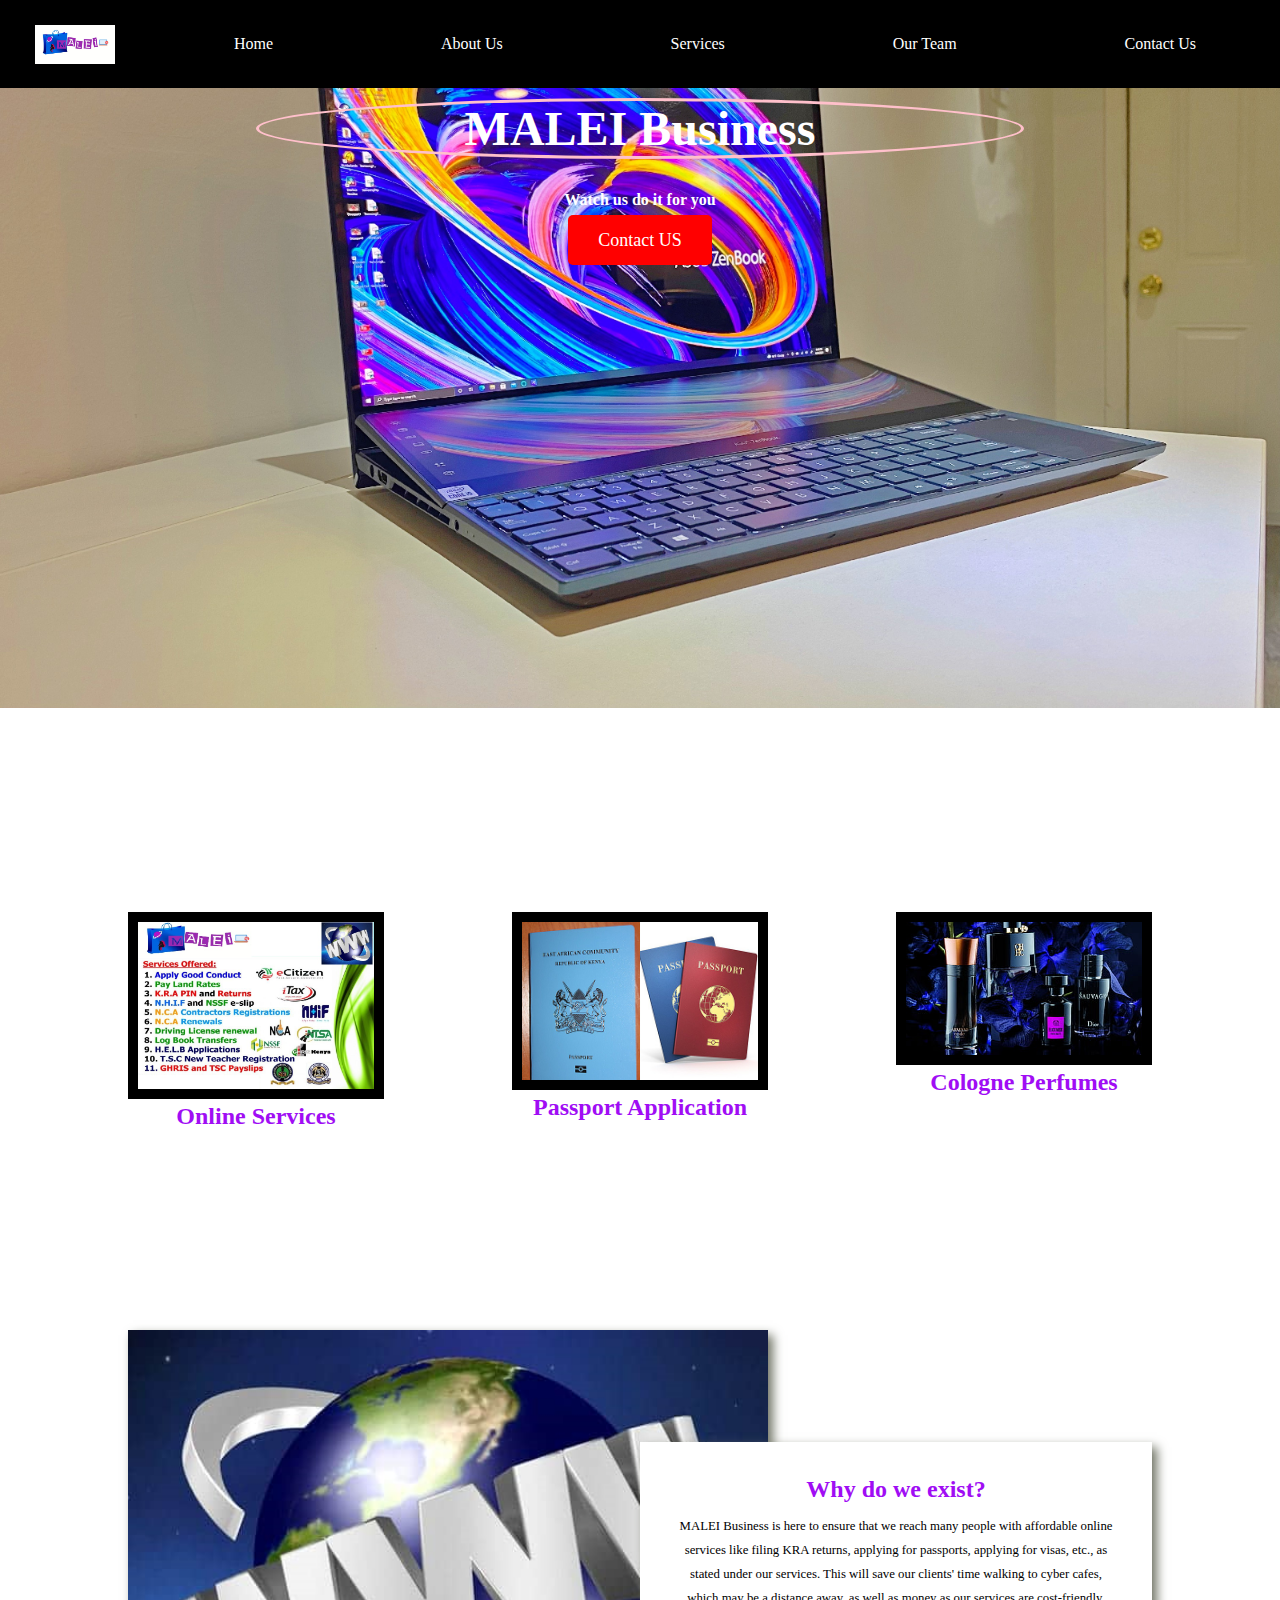
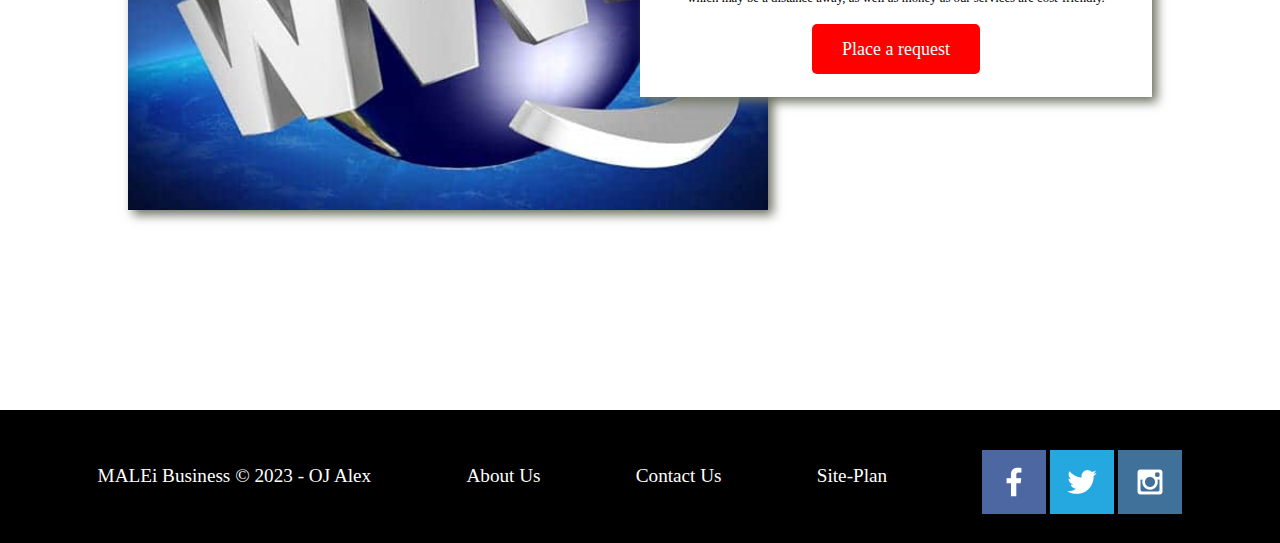
<file: maleibusiness/index.html>
<!DOCTYPE html>
<html lang="en">
<!-- Title of the website-->
<head>
    <meta charset="UTF-8">
    <meta http-equiv="X-UA-Compatible" content="IE=edge">
    <meta name="viewport" content="width=device-width, initial-scale=1.0">
    <title>MALEi Business | Home</title>
    <link type="text/css" rel="stylesheet" href="styles/style.css" />
</head>

<!-- Body of the website-->
<body>

<!-- Logo and Navigation -->
    <header class="header">
        <a id="logo_link" href="index.html">
            <img class="logo" src="images/logo.PNG" alt="MALEi Business">
        </a>
        <nav>
            <a href="index.html">Home</a>
            <a href="about_us.html">About Us</a>
            <a href="our_services.html">Services</a>
            <a href="our_team.html">Our Team</a>
            <a href="contact_us.html">Contact Us</a>
        </nav>
    </header>

<!-- Her0-->
    <div id="hero">
        <div id="hero-box">
            <img id="hero-img" src="images/hero2.jpg" alt="hero image">
        </div>
        <section id="hero-msg">
            <h1 class="home-title">MALEI Business</h1>
            <h4>Watch us do it for you </h4>
            <div class='button-box'>
                <a class='book' href="contact_us.html">Contact US </a>
            </div>
        </section>
    </div>
    <main class="home-grid">
        <section class="maleiservices">
            <img class="card-img" src="images/maleiservices.jfif" alt="Our Services">
            <h2>Online Services</h2>
        </section>
        <section class="colognes">
            <img class="card-img" src="images/colognes.jpg" alt="Golognes">
            <h2>Cologne Perfumes</h2>
        </section>
        <section class="passport">
            <img class="card-img" src="images/passport.jpg" alt="Passports">
            <h2>Passport Application</h2>
        </section>
        <img class="online" src="images/online.png" alt="www">
        <section class="msg">
            <h2>Why do we exist?</h2>
            <p>
                MALEI Business is here to ensure that we reach many people with 
                affordable online services like filing KRA returns, applying for passports, 
                applying for visas, etc., as stated under our services. This will save our clients' 
                time walking to cyber cafes, which may be a distance away, 
                as well as money as our services are cost-friendly.
            </p>
            <a class='join' href="our_services.html">Place a request</a>
        </section>

    </main>
    <footer>
        <p>MALEi Business &copy; 2023 - OJ Alex</p>
        <p><a href="about_us.html">About Us</a></p>
        <p><a href="contact_us.html">Contact Us</a></p>
        <p><a href="site-plan.html">Site-Plan</a></p>
        <div class="social">
            <a href="https://facebook.com" target="_blank">
                <img src="images/facebook.png" alt="fb icon">
            </a>
            <a href="https://twitter.com" target="_blank">
                <img src="images/twitter.png" alt="twitter icon">
            </a>
            <a href="https://instagram.com" target="_blank">
                <img src="images/instagram.png" alt="instagram icon">
            </a>
        </div>
    </footer>
</body>
</html>
</file>
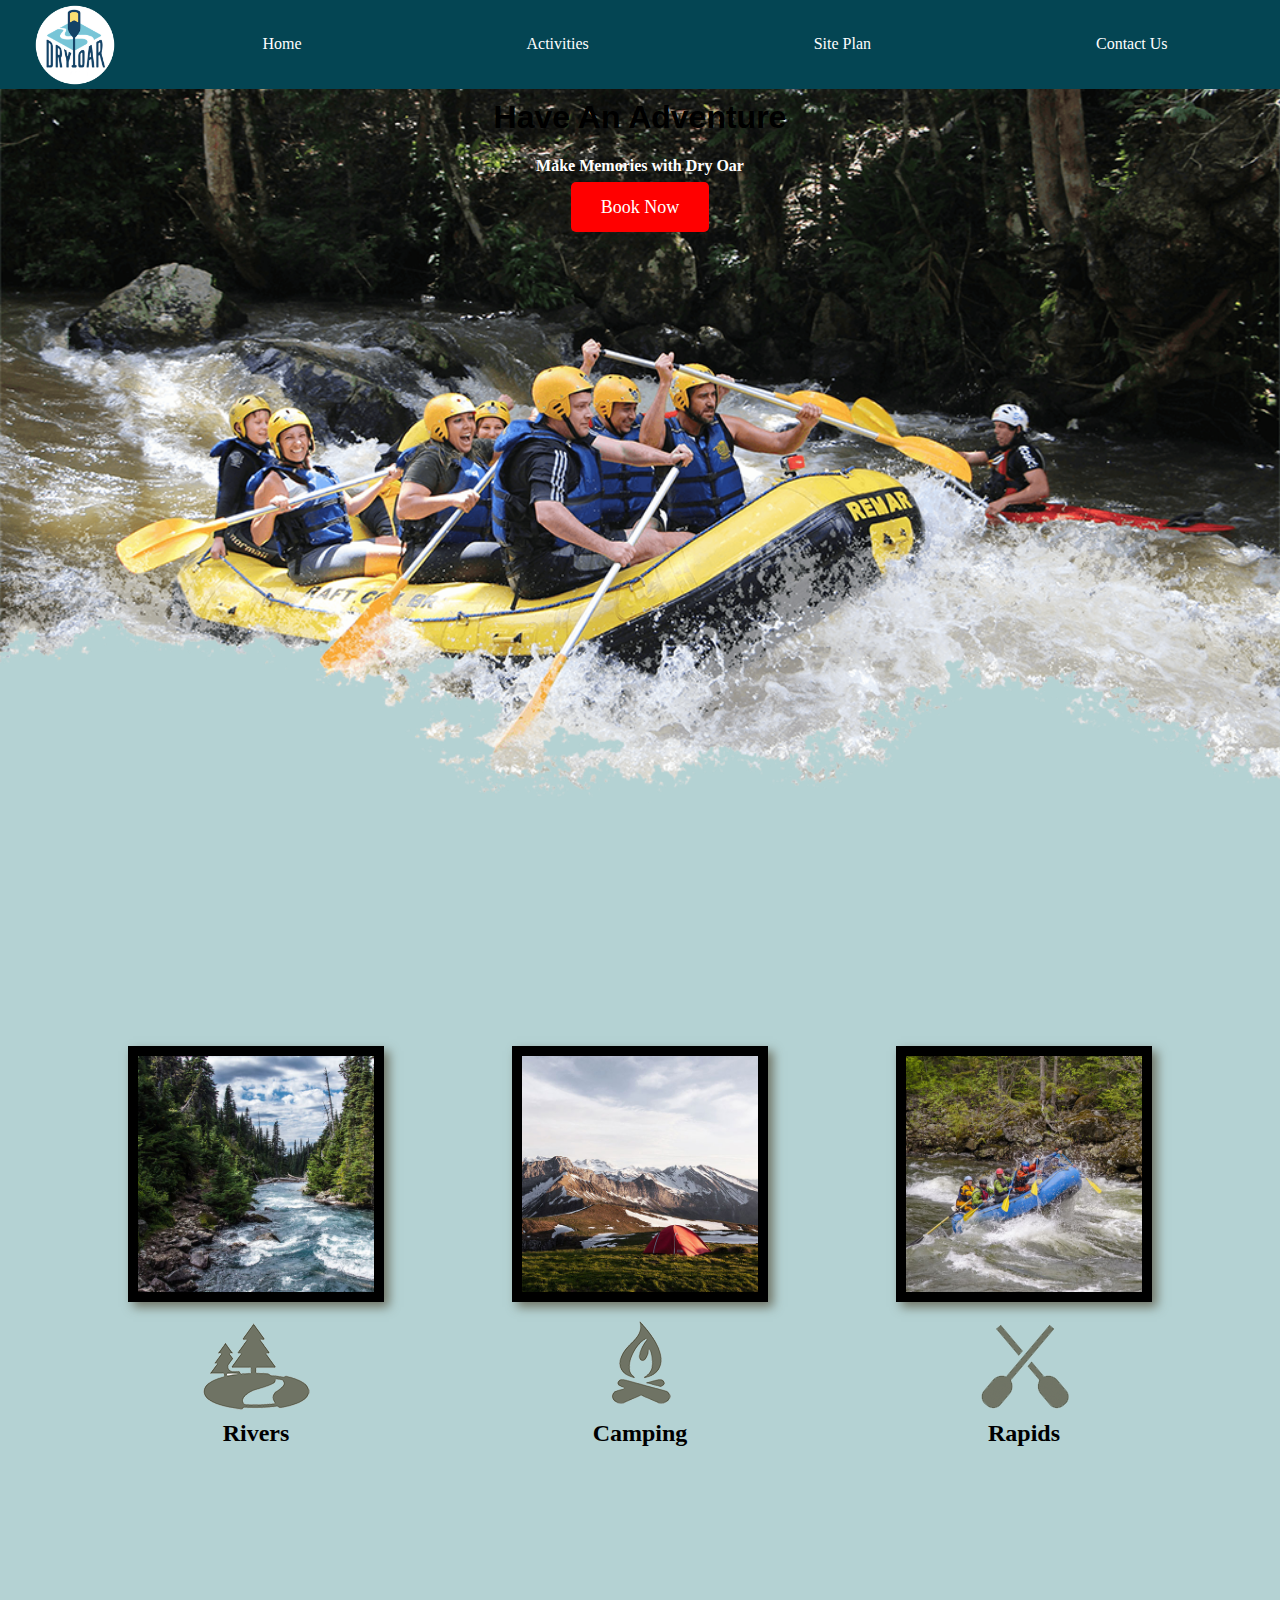
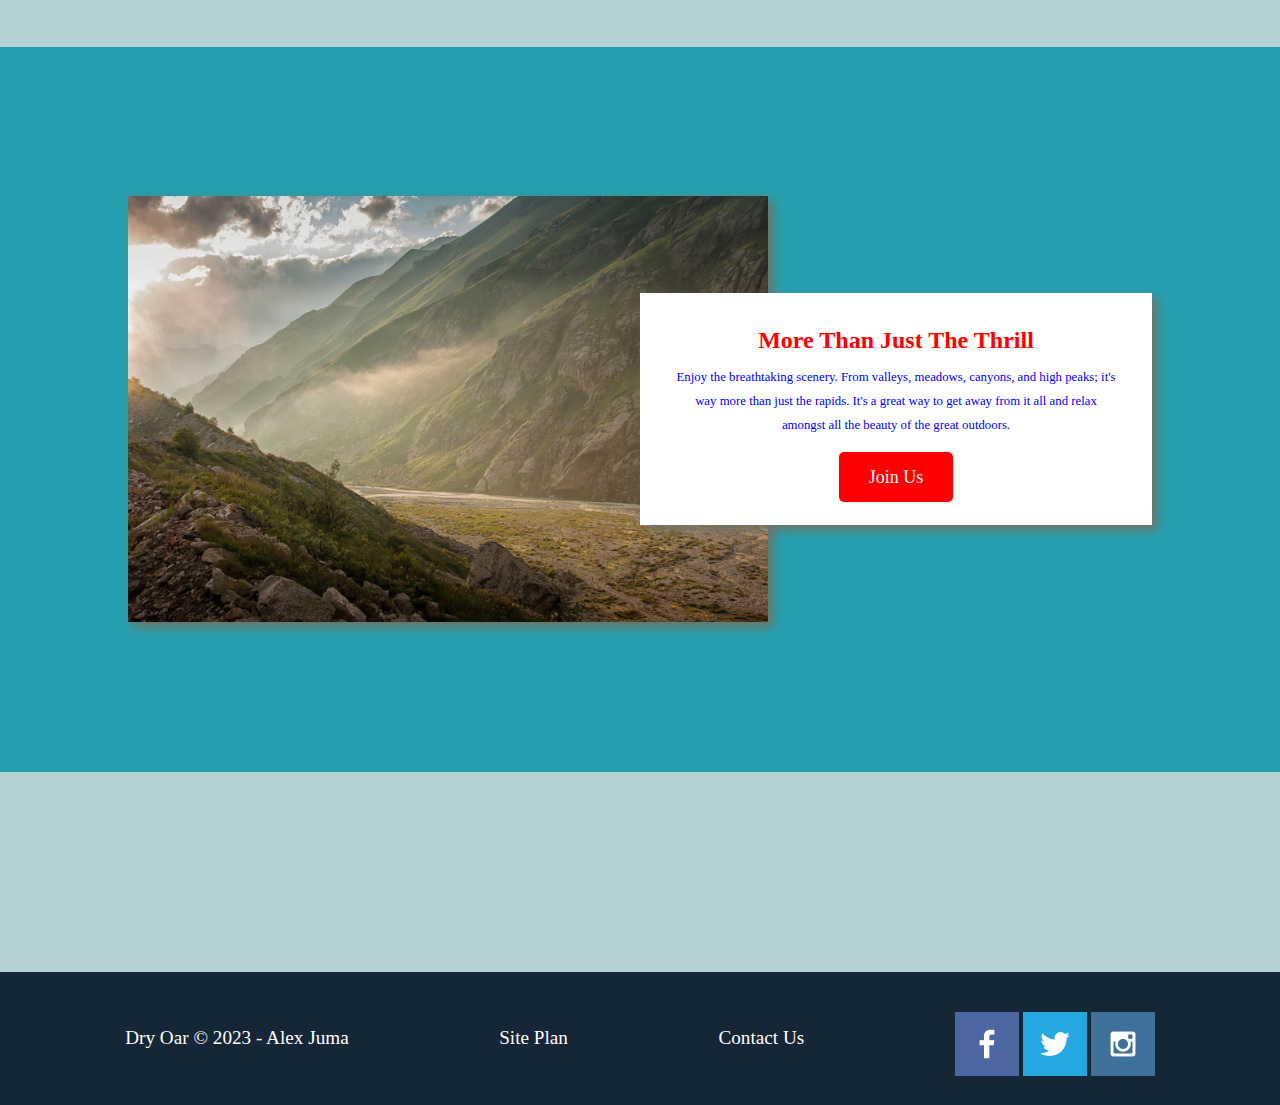
<file: wwr/index.html>
<!DOCTYPE html>
<html lang="en">
<head>
    <meta charset="UTF-8">
    <meta http-equiv="X-UA-Compatible" content="IE=edge">
    <meta name="viewport" content="width=device-width, initial-scale=1.0">
    <title>Whitewater Rafting Vacations | Dry Oar Boating | Home</title>
    <link rel="stylesheet" href="styles/style.css">
</head>
<body>
    <div id="content">
    <header>
        <a id="logo_link" href="index.html">
            <img class="logo" src="images/logo.png" alt="Dry Oar Logo">
        </a>
        <nav>
            <a href="index.html">Home</a>
            <a href="activities.html">Activities</a>
            <a href="site-plan-rafting.html">Site Plan</a>
            <a href="contactus.html">Contact Us</a>
        </nav>
    </header>
    <div id="hero">
        <div id="hero-box">
            <img id="hero-img" src="images/hero.png" alt="People enjoying rafting">
        </div>
        <section id="hero-msg">
            <h1 class="home-title">Have An Adventure</h1>
            <h4>Make Memories with Dry Oar </h4>
            <div class='button-box'>
                <a class='book' href="contactus.html">Book Now</a>
            </div>
        </section>
    </div>
    <main class="home-grid">
        <section class="rivers-card">
            <img class="card-img" src="images/rivers.jpg" alt="river in forest">
            <img class="icon" src="images/river_icon.png" alt="river icon">
            <h2>Rivers</h2>
        </section>
        <section class="camping-card">
            <img class="card-img" src="images/camping.jpg" alt="tent in mountains">
            <img class="icon" src="images/fire_icon.png" alt="fire icon">
            <h2>Camping</h2>
        </section>
        <section class="rapids-card">
            <img class="card-img" src="images/rapids.jpg" alt="rafting boat">
            <img class="icon" src="images/oars.png" alt="oars icon">
            <h2>Rapids</h2>
        </section>
        <div id="background">
            
        </div>
        <img class="mountains" src="images/mountains.jpg" alt="Misty mountains">
        <section class="msg">
            <h2>More Than Just The Thrill</h2>
            <p>Enjoy the breathtaking scenery. From valleys, meadows, canyons, and high peaks; it's way more than just the rapids. It's a great way to get away from it all and relax amongst all the beauty of the great outdoors. </p>
            <a class='join' href="rivers.html">Join Us</a>
        </section>

    </main>
    <footer>
        <p>Dry Oar &copy; 2023 - Alex Juma</p>
        <p><a href="site-plan-rafting.html">Site Plan</a></p>
        <p><a href="contactus.html">Contact Us</a></p>
        <div class="social">
            <a href="https://facebook.com" target="_blank">
                <img src="images/facebook.png" alt="fb icon">
            </a>
            <a href="https://twitter.com" target="_blank">
                <img src="images/twitter.png" alt="twitter icon">
            </a>
            <a href="https://instagram.com" target="_blank">
                <img src="images/instagram.png" alt="instagram icon">
            </a>
        </div>
    </footer>
    </div>
</body>
</html>
</file>
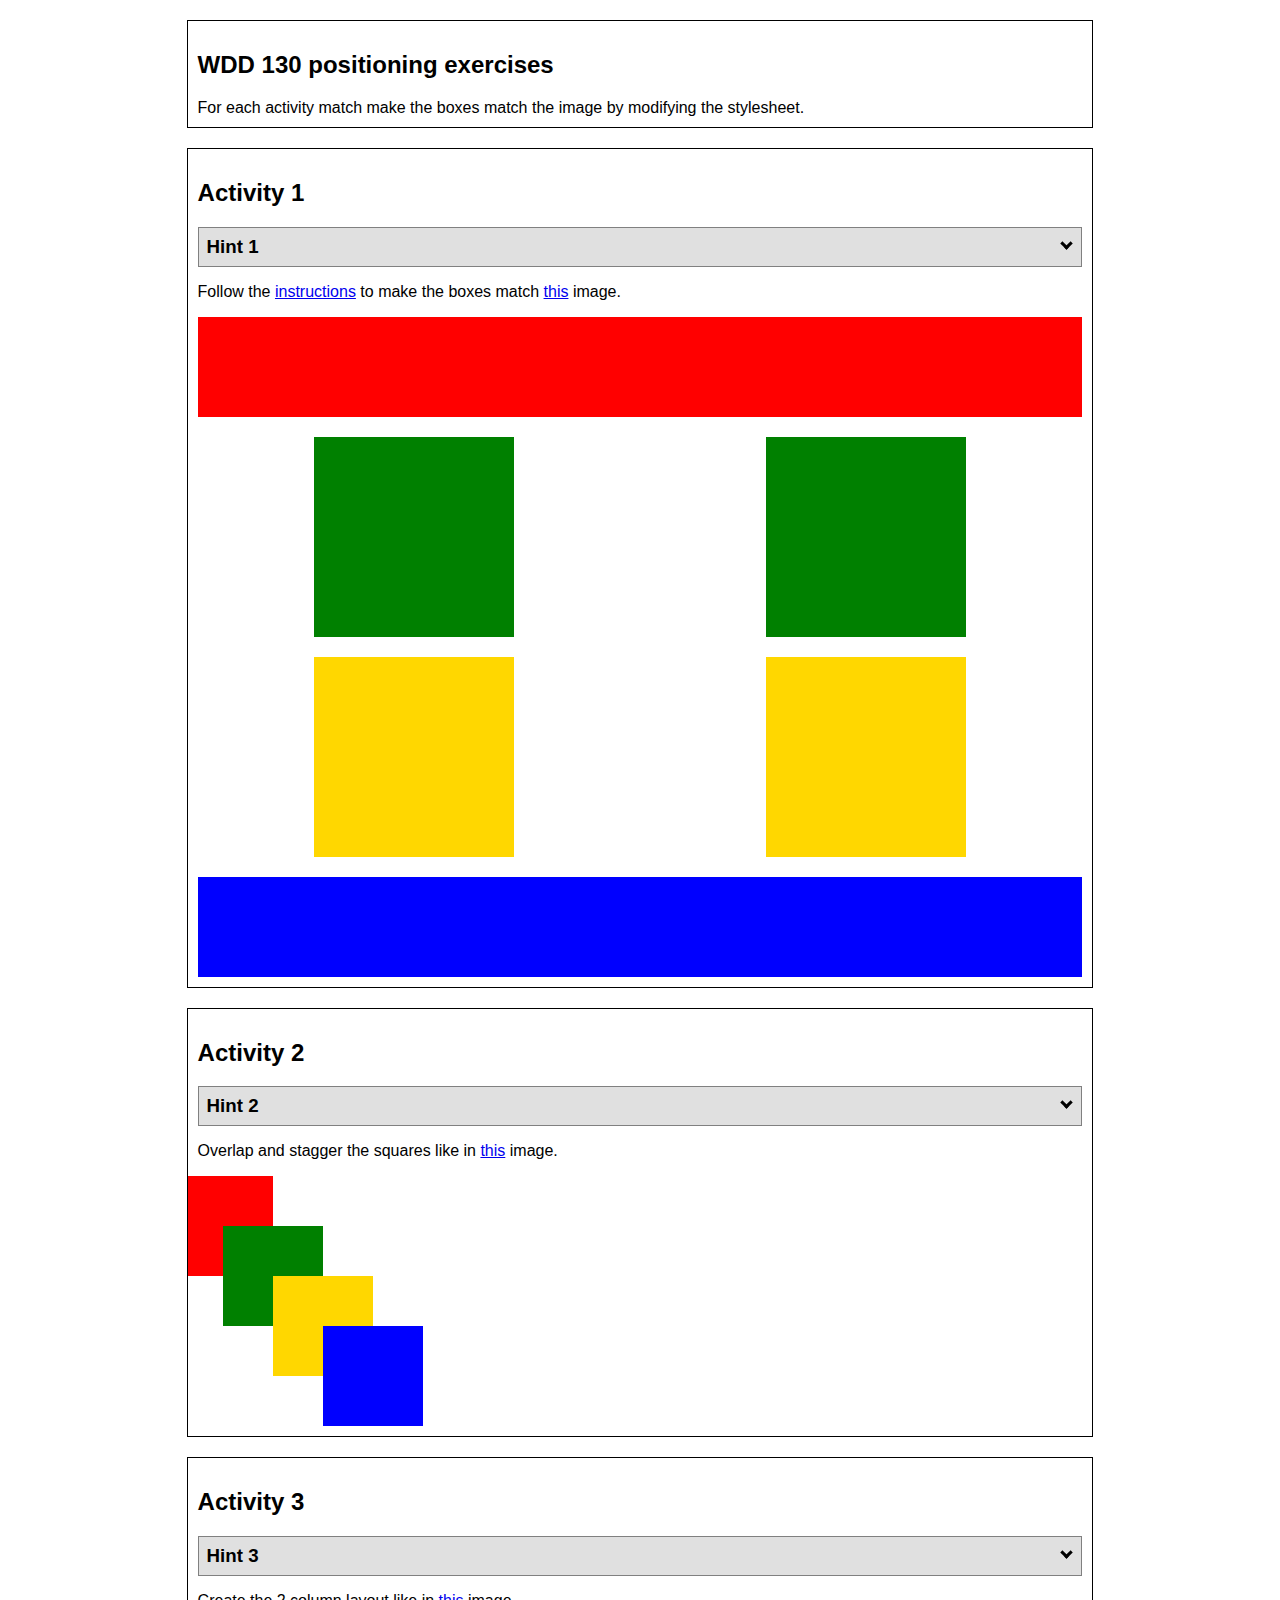
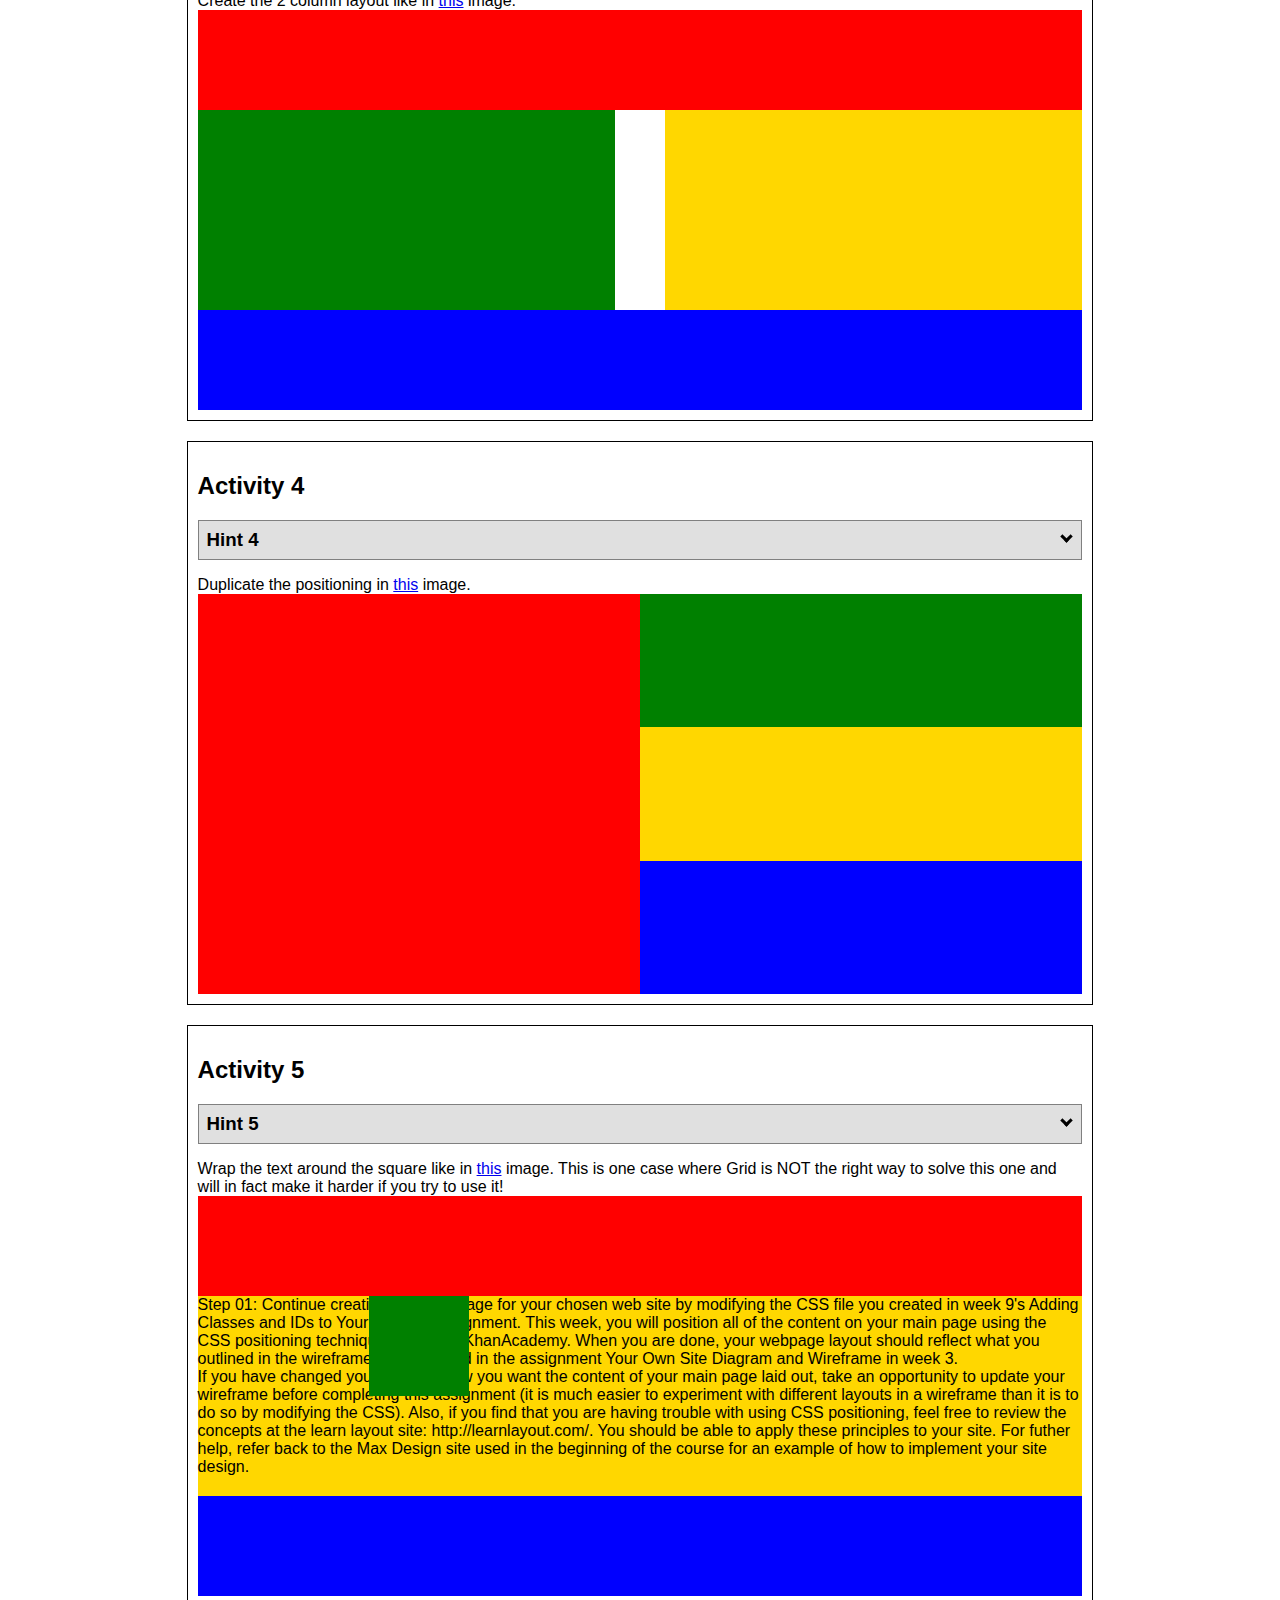
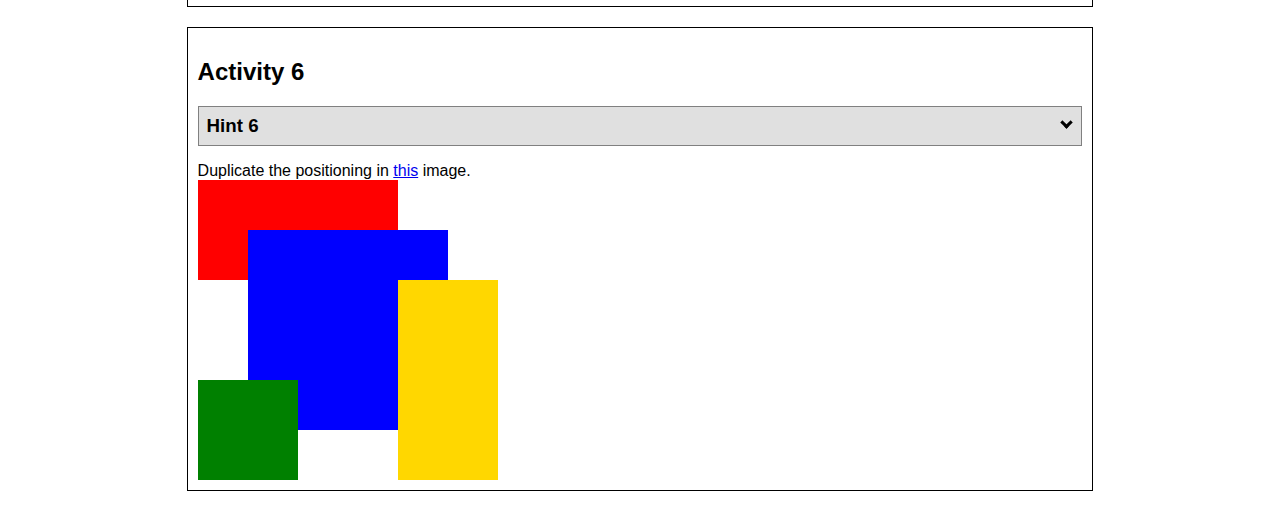
<file: positioning.html>
<!DOCTYPE html>
<html lang="en">
  <head>
    <!-- HTML - Name: positioning.html -->
    <title>Positioning Activity</title>
    <link rel="stylesheet" type="text/css" href="positionstyles.css" />
  </head>
  <body>
    <div class="activity">
      <h2>WDD 130 positioning exercises</h2>
      For each activity match make the boxes match the image by modifying the stylesheet.</div>
    <div class="activity">
      <h2>Activity 1</h2>
      <section class="hint"><input type="checkbox" ><i></i> <h3>Hint 1</h3><div><p>Check out the <a href="https://byui-wdd.github.io/wdd130/activities/w06-css-positioning.html" target="_blank">activity instructions</a> in Ilearn!</p></div></section>
      <p>Follow the <a href="https://byui-wdd.github.io/wdd130/activities/w06-css-positioning.html" target="_blank">instructions</a> to make the boxes match  <a href="https://byui-wdd.github.io/wdd130/images/example1.png" target="_blank">this</a> image.</p>
      <div class="content1" >
        <div class="red1" ></div>
        <div class="green1" ></div>
        <div class="green1" ></div>
        <div class="yellow1"></div>
        <div class="yellow1"></div>
        <div class="blue1"></div>
      </div>
    </div>
    <div class="activity">
      <h2>Activity 2</h2>
      <section class="hint"><input type="checkbox" > <h3>Hint 2</h3><i></i><div>
      <ul>
      <li>grid-template-columns: 50px 50px 50px 50px 50px </li></ul></div></section>
      <p>Overlap and stagger the squares like in <a href="https://byui-wdd.github.io/wdd130/images/example2.png" target="_blank">this</a> image.</p>
      <div class="content2" >
        <div class="red2" ></div>
        <div class="green2" ></div>
        <div class="yellow2"></div>
        <div class="blue2"></div>
      </div>
    </div>
    <div class="activity">
      <h2>Activity 3</h2>
      <section class="hint"><input type="checkbox" > <h3>Hint 3</h3><i></i><div><p>This one is going to be best solved with CSS Grid. Remember to make the boxes the right width first...then start moving them around. </p><h4>Properties used:</h4><ul><li>display:grid;</li><li>grid-template-columns:</li><li>grid-column-gap:</li>
        <li>grid-column:</li>  </ul></div></section>
      Create the 2 column layout like in <a href="https://byui-wdd.github.io/wdd130/images/example3.png" target="_blank">this</a>  image.
      <div class="content3" >
        <div class="red3" ></div>
        <div class="green3" ></div>
        <div class="yellow3"></div>
        <div class="blue3"></div>
      </div>
    </div>
    <div class="activity">
      <h2>Activity 4</h2>
      <section class="hint"><input type="checkbox" > <h3>Hint 4</h3><i></i><div><p>For the others we have been primarily concerned with width. For this one you will need to adjust height as well. </p><h4>Properties used:</h4><ul><li>display:grid;</li><li>grid-template-columns:</li><li>grid-row:</li></ul></div></section>
      Duplicate the positioning in <a href="https://byui-wdd.github.io/wdd130/images/example4.png" target="_blank">this</a> image. 
      <div class="content4" >
        <div class="red4" ></div>
        <div class="green4" ></div>
        <div class="yellow4"></div>
        <div class="blue4"></div>
      </div>
    </div>

    <div class="activity">
      <h2>Activity 5</h2>
      <section class="hint"><input type="checkbox" > <h3>Hint 5</h3><i></i><div><p>Grid is <strong>not</strong> the right way to do this.  In fact there is only one way to really do that...and that is with float. Remember that we float the thing we want the text to wrap around.  Also remember to start by making all the shapes the right size and shape.</p><h4>Properties used:</h4><ul><li>float: left;</li></ul></div></section>
      Wrap the text around the square like in <a href="https://byui-wdd.github.io/wdd130/images/example5.png" target="_blank">this</a> image. This is one case where Grid is NOT the right way to solve this one and will in fact make it harder if you try to use it!
      <div class="content5" >
        <div class="red5" ></div>
        <div class="green5" ></div>
        <div class="yellow5">Step 01: Continue creating the main page for your chosen web site by modifying the CSS file you created in week 9's Adding Classes and IDs to Your Website assignment. This week, you will position all of the content on your main page using the CSS positioning techniques taught in KhanAcademy. When you are done, your webpage layout should reflect what you outlined in the wireframe you designed in the assignment Your Own Site Diagram and Wireframe in week 3. <br />
          If you have changed your mind on how you want the content of your main page laid out, take an opportunity to update your wireframe before completing this assignment (it is much easier to experiment with different layouts in a wireframe than it is to do so by modifying the CSS). Also, if you find that you are having trouble with using CSS positioning, feel free to review the concepts at the learn layout site: http://learnlayout.com/. You should be able to apply these principles to your site. For futher help, refer back to the Max Design site used in the beginning of the course for an example of how to implement your site design.</div>
        <div class="blue5"></div>
      </div>
    </div>
    <div class="activity">
      <h2>Activity 6</h2>
      <section class="hint"><input type="checkbox" > <h3>Hint 6</h3><i></i><div><p>This one is all about visualizing the grid behind the layout. If you are having a hard time doing that first: all the sizes are even multiples of 100, and second here is another example with the lines drawn: <a href="https://byui-wdd.github.io/wdd130/images/example6-hint.png" target="_blank">example 6 with lines</a>. For this one you will find it easiest if you use px for the column width. You can also use <kbd>z-index</kbd> to control the element layering.    </p><h4>Properties used:</h4><ul><li>display:grid;</li><li>grid-template-columns:</li><li>grid-column:</li><li>grid-row:</li><li><a href="https://www.w3schools.com/cssref/pr_pos_z-index.asp" target="_blank">z-index:</a></li></ul></div></section>
      Duplicate the positioning in <a href="https://byui-wdd.github.io/wdd130/images/example6.png" target="_blank">this</a> image.
      <div class="content6" >
        <div class="red6" ></div>
        <div class="green6" ></div>
        <div class="yellow6"></div>
        <div class="blue6"></div>
      </div>
    </div>
  </body>
</html>
</file>
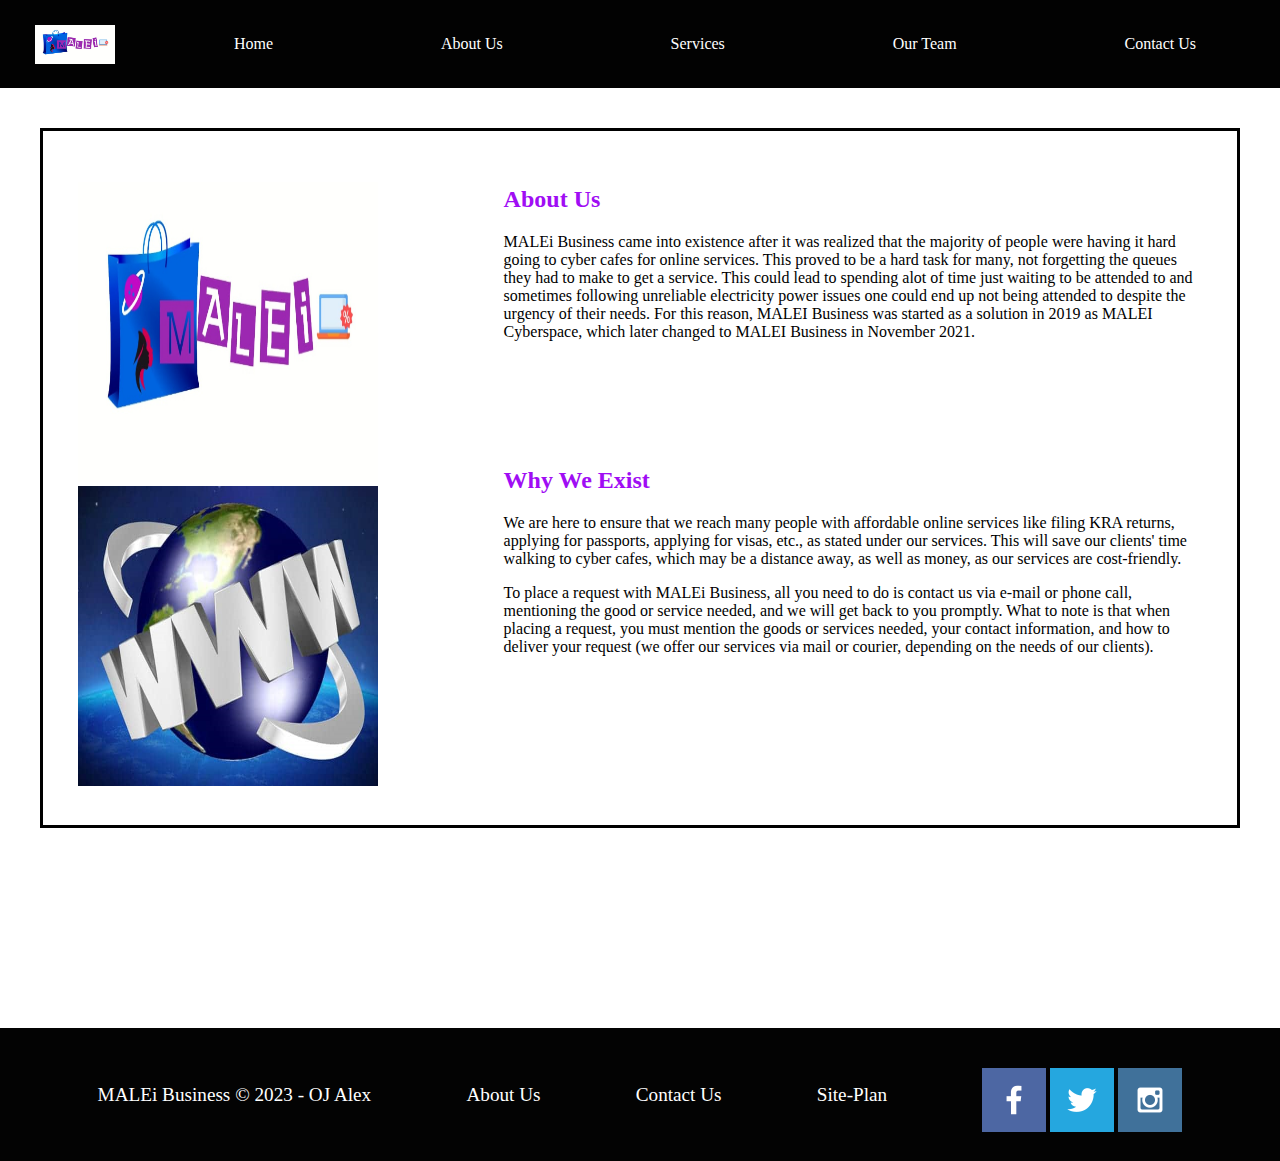
<file: maleibusiness/about_us.html>
<!DOCTYPE html>
<html lang="en">
<head>
    <meta charset="UTF-8">
    <meta http-equiv="X-UA-Compatible" content="IE=edge">
    <meta name="viewport" content="width=device-width, initial-scale=1.0">
    <title>MALEi Business | About Us</title>
    <link type="text/css" rel="stylesheet" href="styles/childpage-style.css">
</head>
<body>
    <header>
        <a id="logo_link" href="index.html">
            <img class="logo" src="images/logo.PNG" alt="MALEi Business">
        </a>
        <nav>
            <a href="index.html">Home</a>
            <a href="about_us.html">About Us</a>
            <a href="our_services.html">Services</a>
            <a href="our_team.html">Our Team</a>
            <a href="contact_us.html">Contact Us</a>
        </nav>
    </header>
    <main class="others" >
        <div class="float-right">
            <h2>About Us</h2>
                <p>MALEi Business came into existence after it was realized that the majority of people were having it hard going to cyber cafes for online services. This proved to be a hard task for many, not forgetting the queues they had to make to get a service. This could lead to spending alot of time just waiting to be attended to and sometimes following unreliable electricity power issues one could end up not being attended to despite the urgency of their needs. For this reason, MALEI Business was started as a solution in 2019 as MALEI Cyberspace, which later changed to MALEI Business in November 2021.</p>
                <br><br><br><br><br>
                <h2>Why We Exist</h2>
                <p>We are here to ensure that we reach many people with affordable online services like filing KRA returns, applying for passports, applying for visas, etc., as stated under our services. This will save our clients' time walking to cyber cafes, which may be a distance away, as well as money, as our services are cost-friendly.</p>
                <p>To place a request with MALEi Business, all you need to do is contact us via e-mail or phone call, mentioning the good or service needed, and we will get back to you promptly. What to note is that when placing a request, you must mention the goods or services needed, your contact information, and how to deliver your request (we offer our services via mail or courier, depending on the needs of our clients).</p>
        </div>
        <div class="float-left">
            <img src="images/logo.PNG" alt="Malei Logo" class="service-img">
            <img src="images/online.png" alt="Online" class="service-img">
            
        </div>
    </main>
    <footer>
        <p>MALEi Business &copy; 2023 - OJ Alex</p>
        <p><a href="about_us.html">About Us</a></p>
        <p><a href="contact_us.html">Contact Us</a></p>
        <p><a href="site-plan.html">Site-Plan</a></p>
        <div class="social">
            <a href="https://facebook.com" target="_blank">
                <img src="images/facebook.png" alt="fb icon">
            </a>
            <a href="https://twitter.com" target="_blank">
                <img src="images/twitter.png" alt="twitter icon">
            </a>
            <a href="https://instagram.com" target="_blank">
                <img src="images/instagram.png" alt="instagram icon">
            </a>
        </div>
    </footer>
    
</body>
</html>
</file>
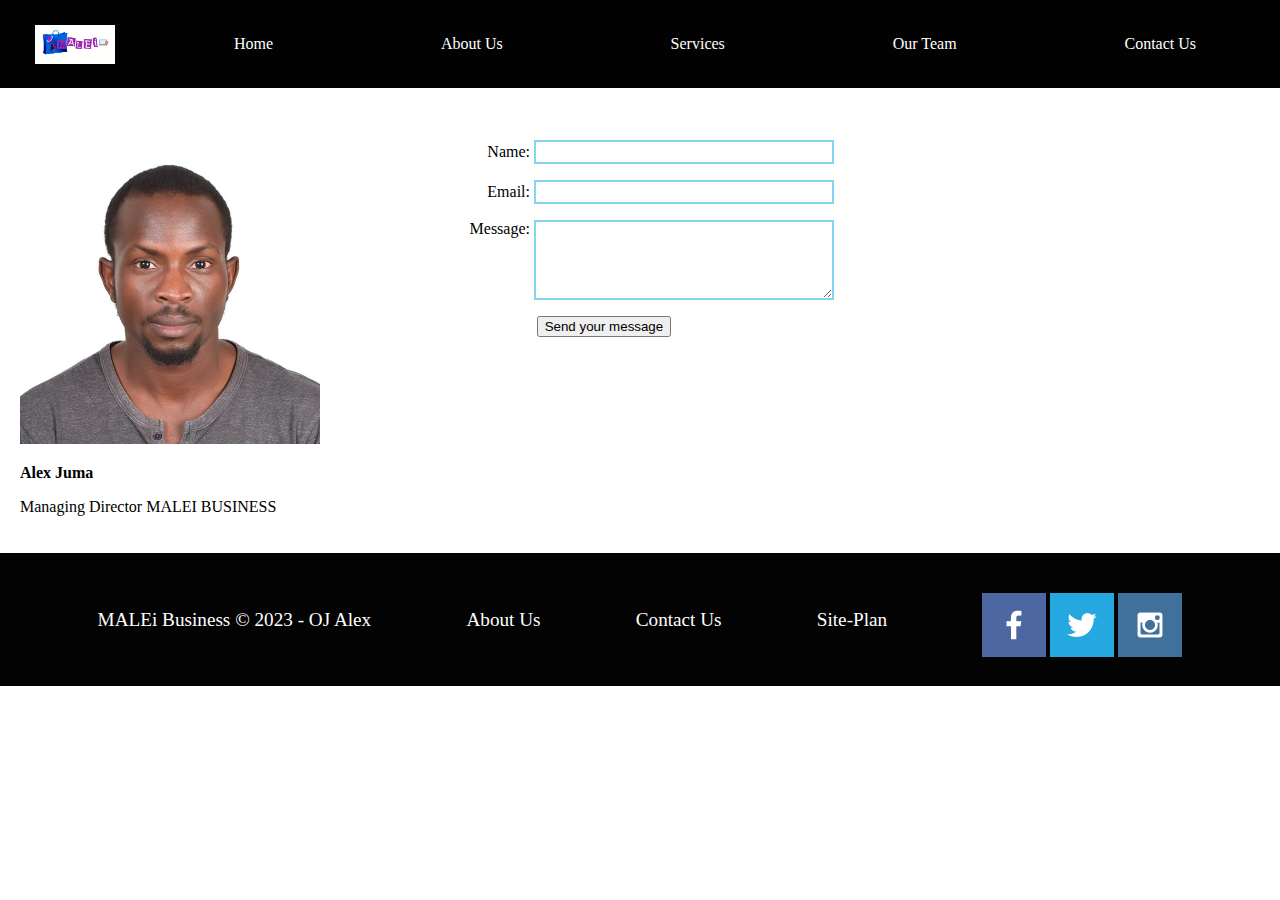
<file: maleibusiness/contact_us.html>
<!DOCTYPE html>
<html lang="en">
<head>
    <meta charset="UTF-8">
    <meta http-equiv="X-UA-Compatible" content="IE=edge">
    <meta name="viewport" content="width=device-width, initial-scale=1.0">
    <title>MALEi Business | Contact Us</title>
    <link type="text/css" rel="stylesheet" href="styles/childpage-style.css">
</head>
<body>
    <header>
        <a id="logo_link" href="index.html">
            <img class="logo" src="images/logo.PNG" alt="MALEi Business">
        </a>
        <nav>
            <a href="index.html">Home</a>
            <a href="about_us.html">About Us</a>
            <a href="our_services.html">Services</a>
            <a href="our_team.html">Our Team</a>
            <a href="contact_us.html">Contact Us</a>
        </nav>
    </header>
    <main>
        <br><br>
        <div class="float-left">
            <img src="images/oj.jpeg" alt="OJ Alex" class="service-img">
            <br>
            <p><b>Alex Juma</b></p>
            <p>Managing Director MALEI BUSINESS</p>

        </div>
        <div id="feedback"></div>
        <form action="/my-handling-form-page" method="post">
            <div>
              <label for="name">Name:</label>
              <input type="text" id="name" name="user_name">
            </div>
          
            <div>
              <label for="mail">Email:</label>
              <input type="email" id="mail" name="user_email">
            </div>
          
            <div>
              <label for="msg">Message:</label>
              <textarea id="msg" name="user_message"></textarea>
            </div>
          
            <div class="button">
              <button type="submit">Send your message</button>
            </div>
          </form>
    </main>
    <footer>
        <p>MALEi Business &copy; 2023 - OJ Alex</p>
        <p><a href="about_us.html">About Us</a></p>
        <p><a href="contact_us.html">Contact Us</a></p>
        <p><a href="site-plan.html">Site-Plan</a></p>
        <div class="social">
            <a href="https://facebook.com" target="_blank">
                <img src="images/facebook.png" alt="fb icon">
            </a>
            <a href="https://twitter.com" target="_blank">
                <img src="images/twitter.png" alt="twitter icon">
            </a>
            <a href="https://instagram.com" target="_blank">
                <img src="images/instagram.png" alt="instagram icon">
            </a>
        </div>
    </footer>
  
<script>
    // get the feedback div element so we can do something with it.
    const feedbackElement = document.getElementById('feedback');
    // get the form so we can read what was entered in it.
    const formElement = document.forms[0];
    // add a 'listener' to wait for a submission of our form. When that happens run the code below.
    formElement.addEventListener('submit', function(e) {
        // stop the form from doing the default action.
        e.preventDefault();
        // set the contents of our feedback element to a message letting the user know the form was submitted successfully. Notice that we pull the name that was entered in the form to personalize the message!
        feedbackElement.innerHTML = 'Hello '+ formElement.user_name.value +'! Thank you for your message. We will get back with you as soon as possible!';
        // make the feedback element visible.
        feedbackElement.style.display = "block";
        // add a class to move everything down so our message doesn't cover it.
        document.body.classList.toggle('moveDown');
    });
</script>
</body>

</html>
</file>
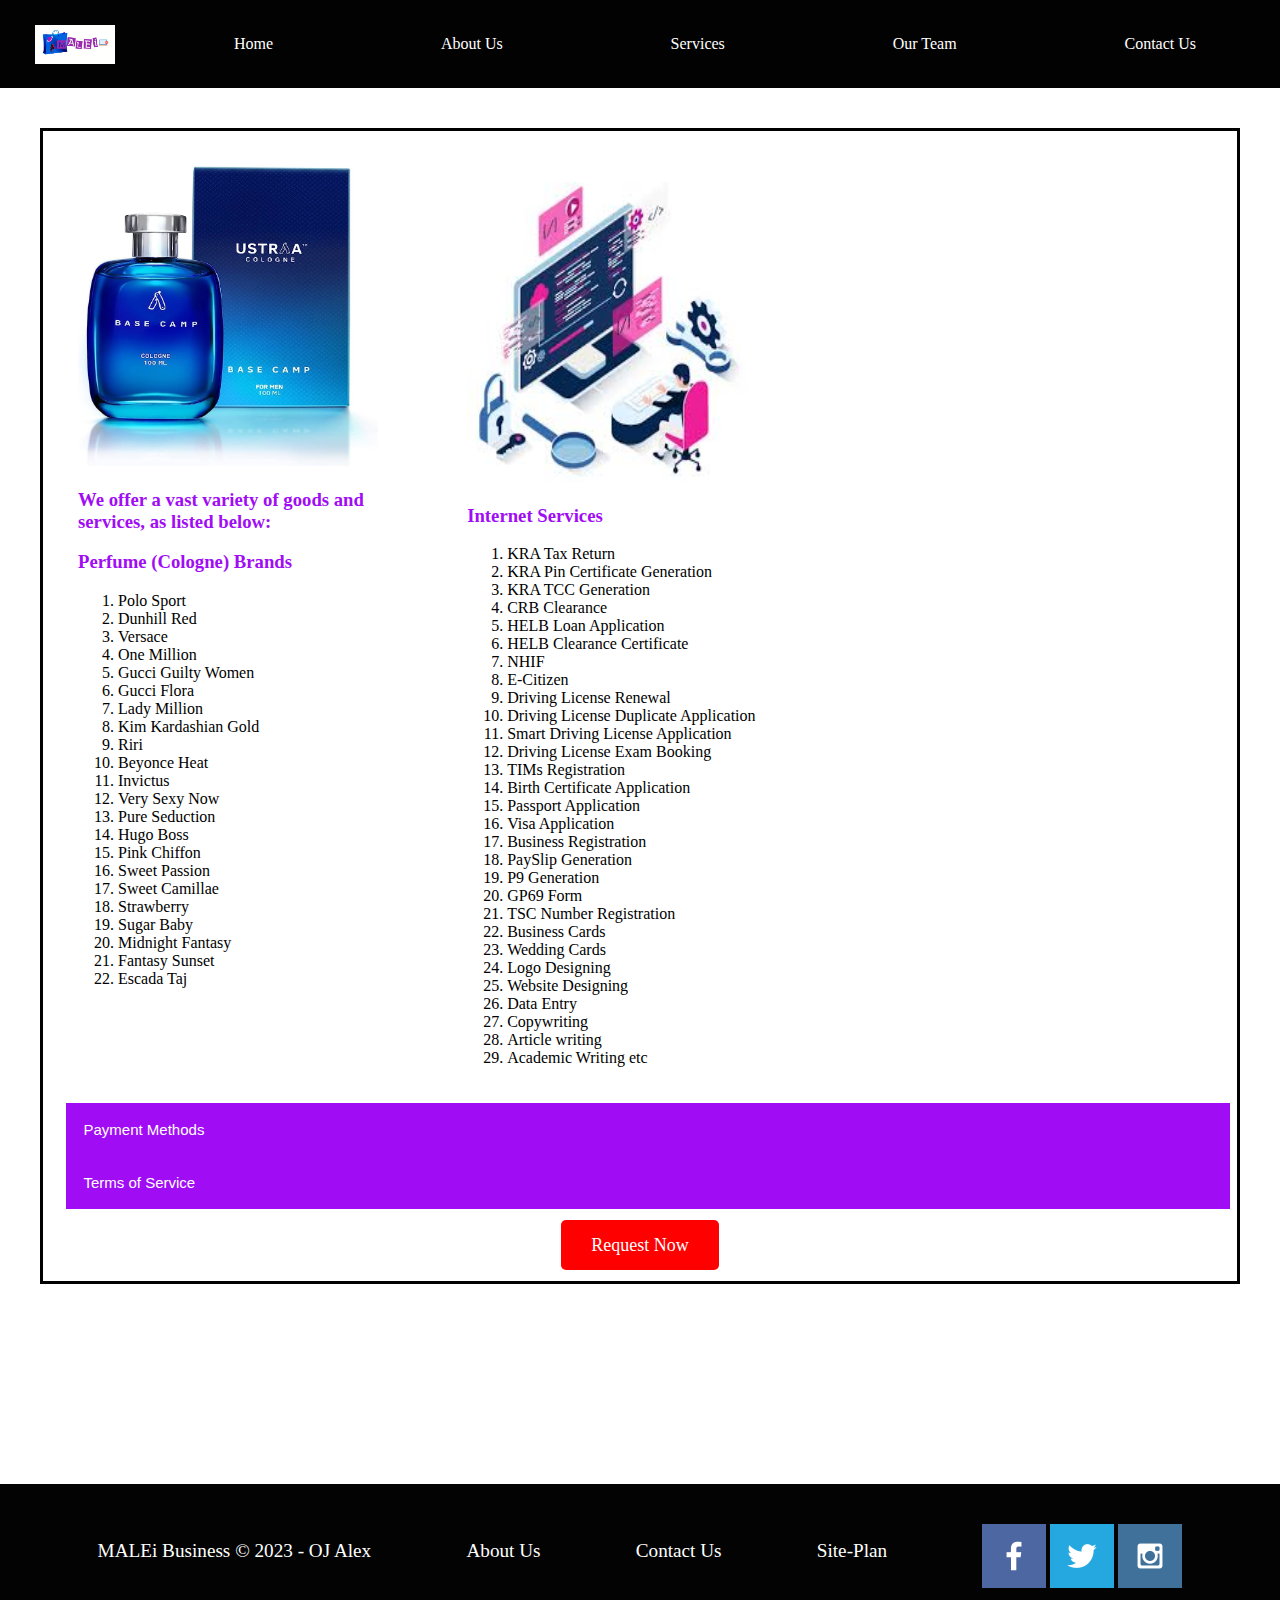
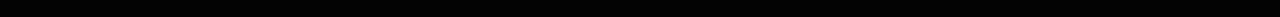
<file: maleibusiness/our_services.html>
<!DOCTYPE html>
<html lang="en">
<!-- Title of the website-->
<head>
    <meta charset="UTF-8">
    <meta http-equiv="X-UA-Compatible" content="IE=edge">
    <meta name="viewport" content="width=device-width, initial-scale=1.0">
    <title>MALEi Business | Services</title>
    <link type="text/css" rel="stylesheet" href="styles/childpage-style.css">
    <style>
        .accordion {
          background-color: #a00df4;
          color: white;
          cursor: pointer;
          padding: 18px;
          width: 100%;
          border: none;
          text-align: left;
          outline: none;
          font-size: 15px;
          transition: 0.4s;
        }
        
        .active, .accordion:hover {
          background-color: rgb(75, 119, 176); 
        }
        
        .panel {
          padding: 0 18px;
          display: none;
          background-color: white;
          overflow: hidden;
        }
        </style>
</head>

<!-- Body of the website-->
<body>

<!-- Logo and Navigation -->
    <header class="header">
        <a id="logo_link" href="index.html">
            <img class="logo" src="images/logo.PNG" alt="MALEi Business">
        </a>
        <nav>
            <a href="index.html">Home</a>
            <a href="about_us.html">About Us</a>
            <a href="our_services.html">Services</a>
            <a href="our_team.html">Our Team</a>
            <a href="contact_us.html">Contact Us</a>
        </nav>
    </header>
    <main>
     
        <div class="others">
            <div class="float-left">
                <img src="images/cologne.jpg" alt="OJ Alex" class="service-img">
            
            <h3>We offer a vast variety of goods and services, as listed below:</h3>
            <h3>Perfume (Cologne) Brands</h3>
                <ol>
                    <li>Polo Sport</li>
                    <li>Dunhill Red</li>
                    <li>Versace</li>
                    <li>One Million</li>
                    <li>Gucci Guilty Women</li>
                    <li>Gucci Flora</li>
                    <li>Lady Million</li>
                    <li>Kim Kardashian Gold</li>
                    <li>Riri</li>
                    <li>Beyonce Heat</li>
                    <li>Invictus</li>
                    <li>Very Sexy Now</li>
                    <li>Pure Seduction</li>
                    <li>Hugo Boss</li>
                    <li>Pink Chiffon</li>
                    <li>Sweet Passion</li>
                    <li>Sweet Camillae
                    <li>Strawberry</li>
                    <li>Sugar Baby</li>
                    <li>Midnight Fantasy</li>
                    <li>Fantasy Sunset</li>
                    <li>Escada Taj</li>
                </ol>
            </div>
            <div class="float-left" >
                <img src="images/comp_services.jfif" alt="OJ Alex" class="service-img">
               <h3>Internet Services</h3>
                <ol>
                    <li>KRA Tax Return</li>
                    <li>KRA Pin Certificate Generation</li>
                    <li>KRA TCC Generation</li>
                    <li>CRB Clearance</li>
                    <li>HELB Loan Application</li>
                    <li>HELB Clearance Certificate</li>
                    <li>NHIF</li>
                    <li>E-Citizen</li>
                    <li>Driving License Renewal</li>
                    <li>Driving License Duplicate Application</li>
                    <li>Smart Driving License Application</li>
                    <li>Driving License Exam Booking</li>
                    <li>TIMs Registration</li>
                    <li>Birth Certificate Application</li>
                    <li>Passport Application</li>
                    <li>Visa Application</li>
                    <li>Business Registration</li>
                    <li>PaySlip Generation</li>
                    <li>P9 Generation</li>
                    <li>GP69 Form</li>
                    <li>TSC Number Registration</li>
                    <li>Business Cards</li>
                    <li>Wedding Cards</li>
                    <li>Logo Designing</li>
                    <li>Website Designing</li>
                    <li>Data Entry</li>
                    <li>Copywriting</li>
                    <li>Article writing</li>
                    <li>Academic Writing etc</li>
                </ol>
                </div>
                
                
                
                <button class="accordion">Payment Methods</button>
                <div class="panel">
                <ul>
                    <li>PayPal: jumaalex448@gmail.com</li>
                    <li>M-Pesa: Buy Goods Till No. 5659579</li>
                    <li>Western Union (request)</li>
                    <li>Bank Transfer (Request)</li>
                </ul>
                </div>
                <button class="accordion">Terms of Service</button>
                <div class="panel">
                    <p>***** The customer must pay 50% of the cost of service before 
                        starting the task (refundable if the client is not satisfied), 
                        after which the remaining 50% will follow on completion and 
                        satisfaction of the assigned task. This is applicable to first-time 
                        clients. *****
                    </p>
                </div>
                <div class='button-box'>
                    <a class='book' href="contact_us.html">Request Now </a>
                </div>
            </div>
    </main>
    <footer>
        <p>MALEi Business &copy; 2023 - OJ Alex</p>
        <p><a href="about_us.html">About Us</a></p>
        <p><a href="contact_us.html">Contact Us</a></p>
        <p><a href="site-plan.html">Site-Plan</a></p>
        <div class="social">
            <a href="https://facebook.com" target="_blank">
                <img src="images/facebook.png" alt="fb icon">
            </a>
            <a href="https://twitter.com" target="_blank">
                <img src="images/twitter.png" alt="twitter icon">
            </a>
            <a href="https://instagram.com" target="_blank">
                <img src="images/instagram.png" alt="instagram icon">
            </a>
        </div>
    </footer>
    <script>
        var acc = document.getElementsByClassName("accordion");
        var i;
        
        for (i = 0; i < acc.length; i++) {
          acc[i].addEventListener("click", function() {
            this.classList.toggle("active");
            var panel = this.nextElementSibling;
            if (panel.style.display === "block") {
              panel.style.display = "none";
            } else {
              panel.style.display = "block";
            }
          });
        }
        </script>
</body>
</html>
</file>
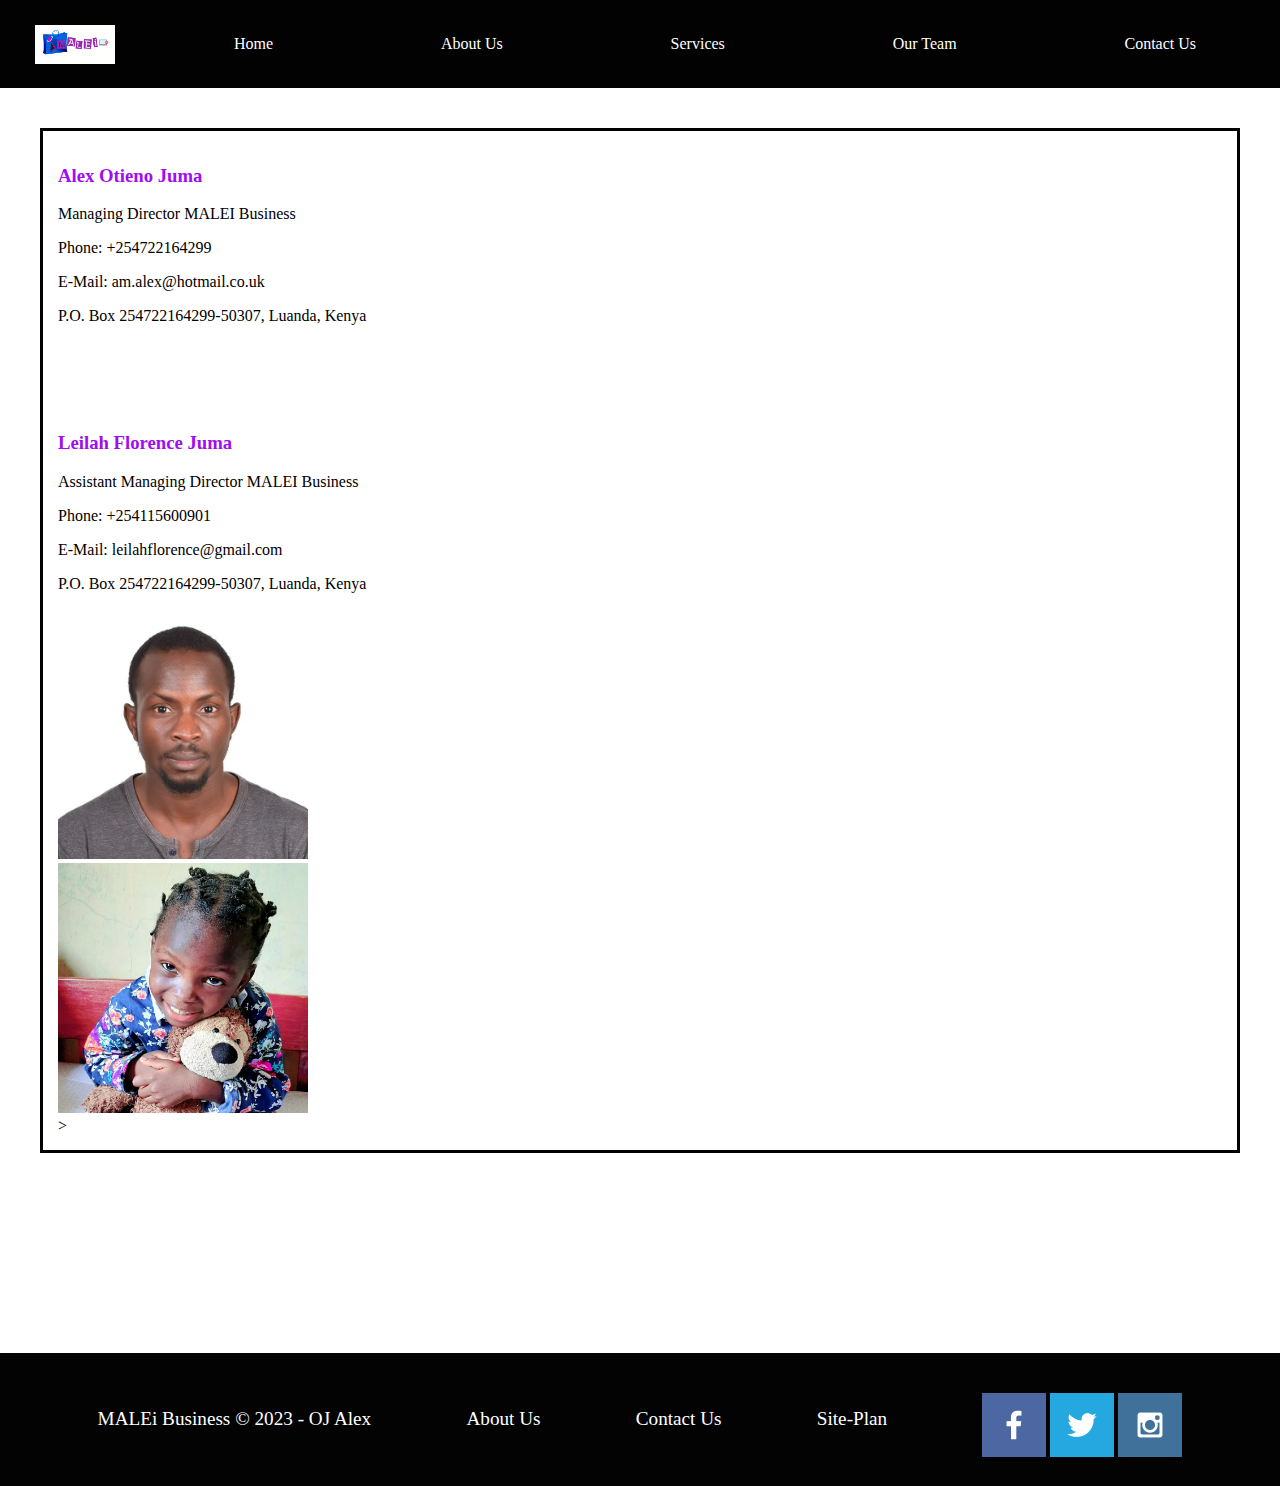
<file: maleibusiness/our_team.html>
<!DOCTYPE html>
<html lang="en">
<head>
    <meta charset="UTF-8">
    <meta http-equiv="X-UA-Compatible" content="IE=edge">
    <meta name="viewport" content="width=device-width, initial-scale=1.0">
    <title>MALEi Business | Team</title>
    <link type="text/css" rel="stylesheet" href="styles/childpage-style.css">
</head>
<body>
    <header>
        <a id="logo_link" href="index.html">
            <img class="logo" src="images/logo.PNG" alt="MALEi Business">
        </a>
        <nav>
            <a href="index.html">Home</a>
            <a href="about_us.html">About Us</a>
            <a href="our_services.html">Services</a>
            <a href="our_team.html">Our Team</a>
            <a href="contact_us.html">Contact Us</a>
        </nav>
    </header>
    <main class="others" >
        <div id="float-right">
                <h3>Alex Otieno Juma</h3>
                <p>Managing Director MALEI Business</p>
                <p>Phone: +254722164299</p>
                <p>E-Mail: am.alex@hotmail.co.uk</p>
                <p>P.O. Box 254722164299-50307, Luanda, Kenya</p>
                <br><br><br><br>
                <h3>Leilah Florence Juma</h3>
                <p>Assistant Managing Director MALEI Business</p>
                <p>Phone: +254115600901</p>
                <p>E-Mail: leilahflorence@gmail.com</p>
                <p>P.O. Box 254722164299-50307, Luanda, Kenya</p>
        </div>
        
        <div id="float-left">
            <img src="images/oj.jpeg" alt="OJ Alex" class="team">
            <br>
            <img src="images/Leilah.jpg" alt="FJ Leilah" class="team">
            
        </div>>
    </main>
    <footer>
        <p>MALEi Business &copy; 2023 - OJ Alex</p>
        <p><a href="about_us.html">About Us</a></p>
        <p><a href="contact_us.html">Contact Us</a></p>
        <p><a href="site-plan.html">Site-Plan</a></p>
        <div class="social">
            <a href="https://facebook.com" target="_blank">
                <img src="images/facebook.png" alt="fb icon">
            </a>
            <a href="https://twitter.com" target="_blank">
                <img src="images/twitter.png" alt="twitter icon">
            </a>
            <a href="https://instagram.com" target="_blank">
                <img src="images/instagram.png" alt="instagram icon">
            </a>
        </div>
    </footer>
    
</body>
</html>
</file>
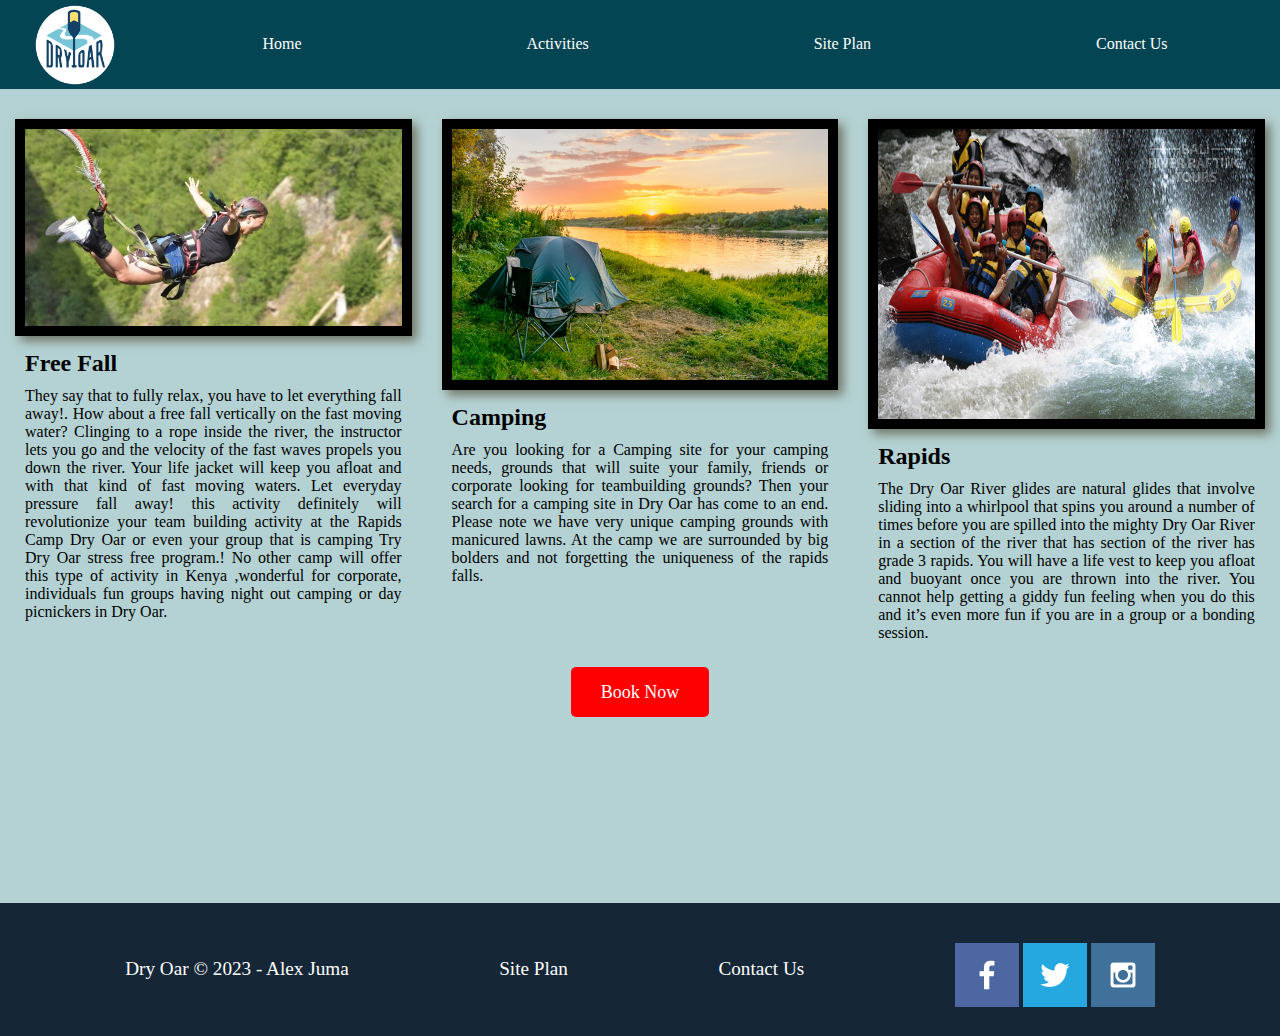
<file: wwr/activities.html>
<!DOCTYPE html>
<html lang="en">
<head>
    <meta charset="UTF-8">
    <meta http-equiv="X-UA-Compatible" content="IE=edge">
    <meta name="viewport" content="width=device-width, initial-scale=1.0">
    <title>Whitewater Rafting Vacations | Dry Oar Boating | Activities</title>
    <link rel="stylesheet" href="styles/style.css">
</head>
<body>
    
    <header>
        <a id="logo_link" href="index.html">
            <img class="logo" src="images/logo.png" alt="Dry Oar Logo">
        </a>
        <nav>
            <a href="index.html">Home</a>
            <a href="activities.html">Activities</a>
            <a href="site-plan-rafting.html">Site Plan</a>
            <a href="contactus.html">Contact Us</a>
        </nav>
    </header>

    <main>
        <div class="row">
            <div class="column">
              <img class="card-img" src="images/free_fall.jpg" alt="Free Fall" >
              <h2>Free Fall</h2>
                <p>
                    They say that to fully relax, you have to let everything fall away!.  
                    How about a free fall vertically on the fast moving water? 
                    Clinging to a rope inside the river, the instructor 
                    lets you go and the velocity of the fast waves propels you down the river. 
                    Your life jacket will keep you afloat and with that kind of fast moving waters. 
                    Let  everyday pressure fall away! this activity definitely will 
                    revolutionize your team building activity at the Rapids Camp Dry Oar or 
                    even your group  that is camping  Try Dry Oar stress free program.!
                    No other camp will offer this type of activity in Kenya ,wonderful for corporate, 
                    individuals fun groups having night out camping or day picnickers in Dry Oar.
                </p>
            </div>
            
            <div class="column">
              <img class="card-img" src="images/camp.jpg" alt="Camping" >
              <h2>Camping</h2>
                <p>
                    Are you looking for a Camping site for your camping needs, 
                    grounds that will suite your family, friends or corporate looking for  
                    teambuilding grounds? Then your search for a camping site in Dry Oar has come to an end.
                    Please note we have very unique camping grounds with manicured lawns. 
                    At the camp we are surrounded by big bolders and not forgetting the uniqueness of the rapids falls.
                </p>
            </div>
            
            <div class="column">
              <img class="card-img" src="images/slider.jpg" alt="Rapids">
              <h2>Rapids</h2>
                <p>
                    The Dry Oar River glides are natural glides that  involve sliding into 
                    a whirlpool that spins you around a number of times before you are spilled 
                    into the mighty Dry Oar River in a section of the river that has section 
                    of the river has grade 3 rapids. You will have a life vest to keep you 
                    afloat and buoyant once you are thrown into the river. You cannot help 
                    getting a giddy fun feeling when you do this and it’s even more fun if you 
                    are in a group or a bonding session.
                </p>
            </div>
          </div>
          <div class='button-box'>
            <a class='book' href="contactus.html">Book Now</a>
        </div>
      </main>

    <div id="content">
    <footer>
        <p>Dry Oar &copy; 2023 - Alex Juma</p>
        <p><a href="site-plan-rafting.html">Site Plan</a></p>
        <p><a href="contactus.html">Contact Us</a></p>
        <div class="social">
            <a href="https://facebook.com" target="_blank">
                <img src="images/facebook.png" alt="fb icon">
            </a>
            <a href="https://twitter.com" target="_blank">
                <img src="images/twitter.png" alt="twitter icon">
            </a>
            <a href="https://instagram.com" target="_blank">
                <img src="images/instagram.png" alt="instagram icon">
            </a>
        </div>
    </footer>
    </div>
</body>
</html>
</file>
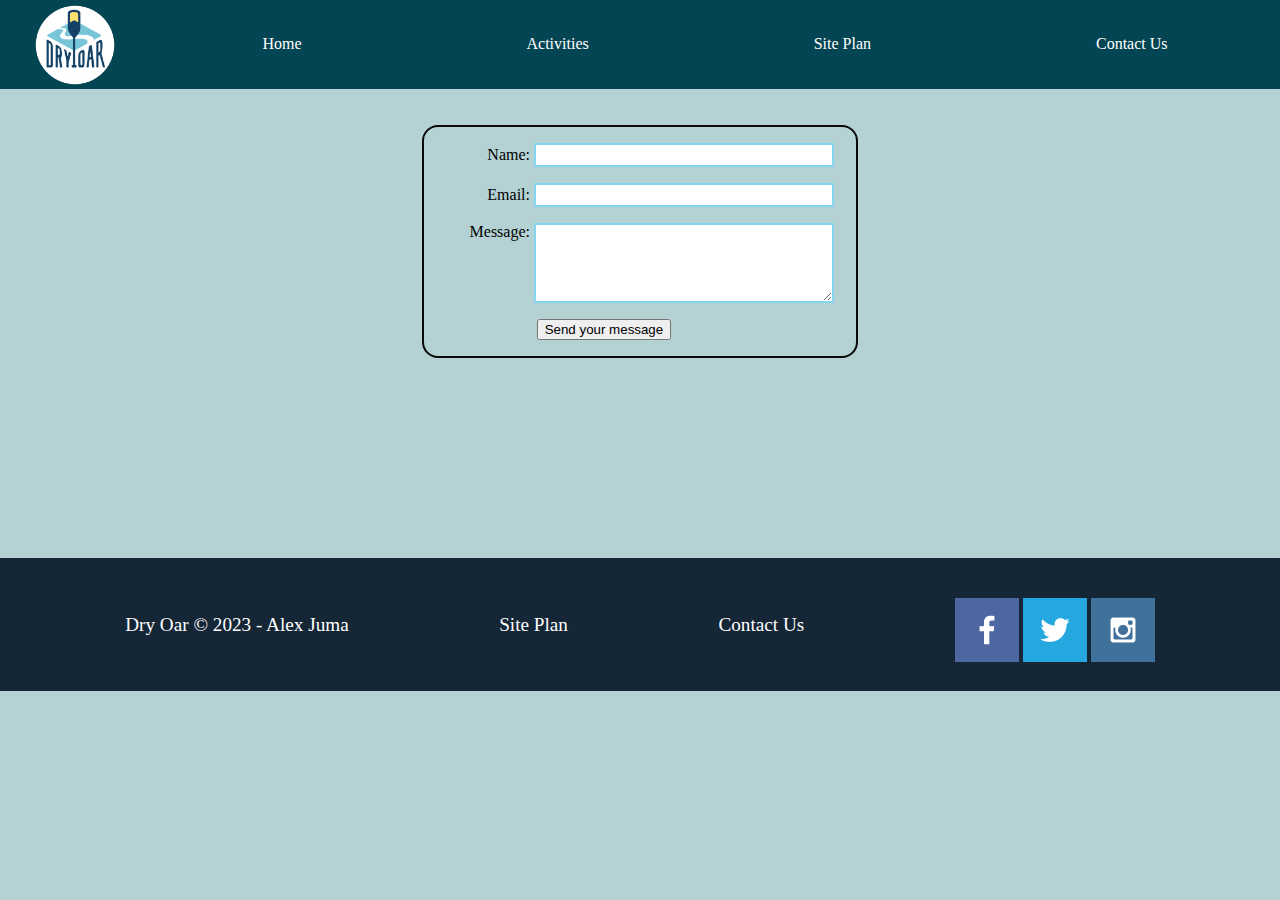
<file: wwr/contactus.html>
<!DOCTYPE html>
<html lang="en">
<head>
    <meta charset="UTF-8">
    <meta http-equiv="X-UA-Compatible" content="IE=edge">
    <meta name="viewport" content="width=device-width, initial-scale=1.0">
    <title>Whitewater Rafting Vacations | Dry Oar Boating | Contact Us</title>
    <link rel="stylesheet" href="styles/contactus.css">
    
</head>
<body>
    <div id="content">
    <header>
        <a id="logo_link" href="index.html">
            <img class="logo" src="images/logo.png" alt="Dry Oar Logo">
        </a>
        <nav>
            <a href="index.html">Home</a>
            <a href="activities.html">Activities</a>
            <a href="site-plan-rafting.html">Site Plan</a>
            <a href="contactus.html">Contact Us</a>
        </nav>
    </header>
   
    <br><br>
        <div id="feedback"></div>
        <form action="/my-handling-form-page" method="post">
            <div>
              <label for="name">Name:</label>
              <input type="text" id="name" name="user_name" />
            </div>
          
            <div>
              <label for="mail">Email:</label>
              <input type="email" id="mail" name="user_email" />
            </div>
          
            <div>
              <label for="msg">Message:</label>
              <textarea id="msg" name="user_message"></textarea>
            </div>
          
            <div class="button">
              <button type="submit">Send your message</button>
            </div>
          </form>
          
    <footer>
        <p>Dry Oar &copy; 2023 - Alex Juma</p>
        <p><a href="site-plan-rafting.html">Site Plan</a></p>
        <p><a href="contactus.html">Contact Us</a></p>
        <div class="social">
            <a href="https://facebook.com" target="_blank">
                <img src="images/facebook.png" alt="fb icon">
            </a>
            <a href="https://twitter.com" target="_blank">
                <img src="images/twitter.png" alt="twitter icon">
            </a>
            <a href="https://instagram.com" target="_blank">
                <img src="images/instagram.png" alt="instagram icon">
            </a>
        </div>
    </footer>
    </div>
</body>
<script>
    // get the feedback div element so we can do something with it.
    const feedbackElement = document.getElementById('feedback');
    // get the form so we can read what was entered in it.
    const formElement = document.forms[0];
    // add a 'listener' to wait for a submission of our form. When that happens run the code below.
    formElement.addEventListener('submit', function(e) {
        // stop the form from doing the default action.
        e.preventDefault();
        // set the contents of our feedback element to a message letting the user know the form was submitted successfully. Notice that we pull the name that was entered in the form to personalize the message!
        feedbackElement.innerHTML = 'Hello '+ formElement.user_name.value +'! Thank you for your message. We will get back with you as soon as possible!';
        // make the feedback element visible.
        feedbackElement.style.display = "block";
        // add a class to move everything down so our message doesn't cover it.
        document.body.classList.toggle('moveDown');
    });
</script>
</html>
</file>
<file: maleibusiness/styles/style.css>
.home-title{
    font-size: 2em;
    margin-top: 10px;

} 
h1, h2, h3{
    color: #a00df4;
}
.logo {
    width: 80px;
}
.icon{
    padding-top: 10px;
}
.card-img{
    border: 10px solid black;
    transition: transform .5s;
    box-shadow: 5px 5px 10px white;

}
.card-img:hover {
    opacity: .6;
    transform: scale(1.1);
}
.card-img, .mountains{
    width: 100%;
}
.home-title{
    color: white;
    border: solid;
    border-radius: 50%;
    border-color: pink;
    font-size: 3em;
}
.online{
    width: 100%;
    grid-column: 2/7; 
    grid-row: 5/8;
    box-shadow: 5px 5px 10px #6f7364;
}
main section img {
    box-sizing: border-box;
}
.maleiservices{
    grid-column: 2/4; 
    grid-row: 2/3;
}
.passport{
    grid-column: 5/7; 
    grid-row: 2/3;
}
.colognes{
    grid-column: 8/10; 
    grid-row: 2/3;
}
.maleiservices, .colognes, .passport{ 
    margin: 200px 0;
    
}
#logo_link {
    padding-top: 5px;
    justify-self: center;
    align-self: center;
}
#content{
    max-width: 1600px;
    margin: 0 auto;
}
nav {
    display: flex;
    justify-content: space-around;
    
}

nav a{
    text-align: center;
    color: white;
    text-decoration: none;
    padding: 35px;
}

#hero {
    display: grid;
    grid-template-columns: 1fr 3fr 1fr;
    margin-top: -100px; 
}
#hero-box {
    grid-column: 1/4;
    grid-row: 1/3;
    z-index: -1;
}
#hero-img{
    width: 100%;
    
}
#hero-msg{
    grid-column: 2/3;
    grid-row: 1/2;
    margin-top: 100px;
    
}
#hero-msg h1{
    text-align: center;
   
} 
#hero-msg h4{
    text-align: center;
    color: white;
}
.button-box{
    text-align: center;
}
.home-grid{
    display: grid;
    grid-template-columns: repeat(10, 1fr); 
}
main section{
    text-align: center;
}
#background{
    height: 725px;
}
body{
    background-color:white;
    color: black;
    font-family: serif, Georgia;
    margin: 0;
    padding: 0;
    
}
h1{
    font-family: 'Times New Roman';
}
h2{
    margin: 0;
}
header{
    background-color: black;
    color: blue;
    display: grid; 
    grid-template-columns: 150px auto;
    
}
nav a:hover{
    background-color:white;
    color: black;
}
.book, .join{
    background-color: red;
    color: white;
    text-decoration: none;
    font-size: 18px;
    padding: 15px 30px;
    margin-top: 50px;
    border-radius: 5px;
}
.book:hover, .join:hover{
    background-color: rgb(255, 247, 0);
    color: black;
}
#background{
    background-color: #259faf;
    grid-column: 1/11; 
    grid-row: 4/9;
}
.msg{
    background-color: white;
    line-height: 1.5em;
    padding: 35px;
    grid-column: 6/10; 
    grid-row: 6/7;
    box-shadow: 5px 5px 10px #6f7364;
}
.msg h2{
    color: #a00df4;
    font-family: "Times New Roman", Times, serif;
}
.msg p{
    color: black;
    font-size: .8em;
    padding-bottom: 15px;
}

h4{
    color: red;
}
footer{
    background-color: black;
    color: white;
    padding: 25px 50px;
    margin-top: 200px;
    display: flex;
    justify-content: space-around;
    align-items: center;
}
footer a{
    color: white;
    text-decoration: none;
}
footer a:hover{
    background-color: blue;
    color: black;
}
footer p{
    font-size: 1.2em;
}
footer p a:hover {
    text-decoration: underline;
}    
footer .social img {
    padding-top: 15px;
}   



@media screen and (max-width: 900px) {
    #hero, .home-grid {
        display: block;
        height: auto;
    }
    nav, footer {
        flex-direction: column;
    }
    nav a {
        display: block;
        padding: 15px;
    }
    #hero {
        margin-top: 0;
    }
    #hero-msg {
        margin-top: 0;
    }
    #hero-msg h4 {
        display: none;
    }
    .home-title {
        font-size: 25px;
        color: #6f7364;
    }
    .rivers-card, .camping-card, .rapids-card { 
        margin: 50px auto;
        width: 60%;
    }
    #background {
        display: none;
    }
    .mountains, .msg {
        width: 80%;
        display: block;
        margin: 0 auto;
    }
    footer {
        margin-top: 25px;
    }
}
</file>
<file: wwr/styles/style.css>
.home-title{
    font-size: 2em;
    margin-top: 10px;

} 

.logo {
    width: 80px;
}
.icon{
    padding-top: 10px;
}
.card-img{
    border: 10px solid black;
    transition: transform .5s;
    box-shadow: 5px 5px 10px #6f7364;

}
.card-img:hover {
    opacity: .6;
    transform: scale(1.1);
}
.card-img, .mountains{
    width: 100%;
}
.mountains{
    width: 100%;
    grid-column: 2/7; 
    grid-row: 5/8;
    box-shadow: 5px 5px 10px #6f7364;
}
main section img {
    box-sizing: border-box;
}
.rivers-card{
    grid-column: 2/4; 
    grid-row: 2/3;
}
.camping-card{
    grid-column: 5/7; 
    grid-row: 2/3;
}
.rapids-card{
    grid-column: 8/10; 
    grid-row: 2/3;
}
.rivers-card, .camping-card, .rapids-card{ 
    margin: 200px 0;
    
}
#logo_link {
    padding-top: 5px;
    justify-self: center;
    align-self: center;
}
#content{
    max-width: 1600px;
    margin: 0 auto;
}
nav {
    display: flex;
    justify-content: space-around;
}
nav a{
    text-align: center;
    color: white;
    text-decoration: none;
    padding: 35px;
}
#hero {
    display: grid;
    grid-template-columns: 1fr 3fr 1fr;
    margin-top: -100px; 
}
#hero-box {
    grid-column: 1/4;
    grid-row: 1/3;
    z-index: -1;
}
#hero-img{
    width: 100%;
}
#hero-msg{
    grid-column: 2/3;
    grid-row: 1/2;
    margin-top: 100px;
    
}
#hero-msg h1{
    text-align: center;
   
} 
#hero-msg h4{
    text-align: center;
    color: white;
}
.button-box{
    text-align: center;
}
.home-grid{
    display: grid;
    grid-template-columns: repeat(10, 1fr); 
}
main section{
    text-align: center;
}
#background{
    height: 725px;
}
body{
    background-color:#b4d2d3;
    color: black;
    font-family: Georgia, serif;
    margin: 0;
    padding: 0;
    
}
h1{
    font-family: 'Rock Salt', 'Bradley Hand', sans-serif;
}
h2{
    margin: 0;
}
header{
    background-color: #044553;
    color: blue;
    display: grid; 
    grid-template-columns: 150px auto;
    
}
nav a:hover{
    background-color:white;
    color: black;
}
.book, .join{
    background-color: red;
    color: white;
    text-decoration: none;
    font-size: 18px;
    padding: 15px 30px;
    margin-top: 50px;
    border-radius: 5px;
}
.book:hover, .join:hover{
    background-color: rgb(255, 247, 0);
    color: black;
}
#background{
    background-color: #259faf;
    grid-column: 1/11; 
    grid-row: 4/9;
}
.msg{
    background-color: white;
    line-height: 1.5em;
    padding: 35px;
    grid-column: 6/10; 
    grid-row: 6/7;
    box-shadow: 5px 5px 10px #6f7364;
}
.msg h2{
    color: red;
    font-family: "Times New Roman", Times, serif;
}
.msg p{
    color: blue;
    font-size: .8em;
    padding-bottom: 15px;
}

h4{
    color: red;
}
footer{
    background-color: #152636;
    color: white;
    padding: 25px 50px;
    margin-top: 200px;
    display: flex;
    justify-content: space-around;
    align-items: center;
}
footer a{
    color: white;
    text-decoration: none;
}
footer a:hover{
    background-color: blue;
    color: black;
}
footer p{
    font-size: 1.2em;
}
footer p a:hover {
    text-decoration: underline;
}    
footer .social img {
    padding-top: 15px;
}   
/* Create three equal columns that floats next to each other */
.column {
    float: left;
    width: 33.33%;
    padding: 30px 15px;
     
  }
.column p{
    text-align: justify;
    margin: 10px;
}
.column h2{
    text-align: justify;
    margin: 10px;
}
  
  /* Clear floats after the columns */
  .row::after {
    content: "";
    display: table;
    clear: both;
  }
  
  * {
    box-sizing: border-box;
  }

  
@media screen and (max-width: 900px) {
    #hero, .home-grid {
        display: block;
        height: auto;
    }
    nav, footer {
        flex-direction: column;
    }
    nav a {
        display: block;
        padding: 15px;
    }
    #hero {
        margin-top: 0;
    }
    #hero-msg {
        margin-top: 0;
    }
    #hero-msg h4 {
        display: none;
    }
    .home-title {
        font-size: 25px;
        color: #6f7364;
    }
    .rivers-card, .camping-card, .rapids-card { 
        margin: 50px auto;
        width: 60%;
    }
    #background {
        display: none;
    }
    .mountains, .msg {
        width: 80%;
        display: block;
        margin: 0 auto;
    }
    footer {
        margin-top: 25px;
    }
    .column {
        width: 100%;
      }
}
</file>
<file: positionstyles.css>
/* CSS - Name: "positionstyles.css" */
/* Activity 1 styles */
.content1 {
  /* This is the parent of the activity 1 boxes. */
  display: grid;
  grid-template-columns: 1fr 1fr;
  justify-items: center;
  gap: 20px;
}
.red1 { 
  width: 100%; 
  height: 100px; 
  background-color: red; 
  grid-column: 1/3;

} 
.green1 {
  width: 200px; 
  height: 200px; 
  background-color: green; 

} 
.yellow1 {
  width: 200px; 
  height: 200px; 
  background-color: gold; 
} 
.blue1 {
  width: 100%; 
  height: 100px; 
  background-color: blue; 
  grid-column: 1/3;
} 
/* Activity 2 styles */ 
.content2 {
  /* This is the parent of the activity 2 boxes. */
  display: grid;
  grid-template-columns: repeat(5, 50px);
  grid-template-rows: repeat(5,50px);
  justify-items: center;

}
.red2 {
  width: 100px; 
  height: 100px; 
  background-color: red;
  grid-column: 1/2; 
  grid-row: 1/2;
} 
.green2 { 
  width: 100px; 
  height: 100px; 
  background-color: green;
  grid-column: 2/3; 
  grid-row: 2/3;
} 
.yellow2 {
  width: 100px; 
  height: 100px; 
  background-color: gold; 
  grid-column: 3/4;
  grid-row: 3/4;
} 
.blue2 {
  width: 100px; 
  height: 100px; 
  background-color: blue;
  grid-column: 4/5; 
  grid-row: 4/5;
} 
/* Activity 3 styles */ 
.content3 {
  /* This is the parent of the activity 3 boxes. */
  display: grid;
  grid-template-columns: repeat(2,1fr);
  justify-items: center;
  grid-column-gap: 50px;

}
.red3 {
  width: 100%; 
  height: 100px; 
  background-color: red; 
  grid-column: 1/3;
  grid-row: 1/2;
} 
.green3 {
  width: 100%; 
  height: 200px; 
  background-color: green;
  
} 
.yellow3 {
  width: 100%; 
  height: 200px; 
  background-color: gold; 

} 
.blue3 {
  width: 100%;
  height: 100px; 
  background-color: blue; 
  grid-column: 1/3;
  grid-row: 3/4;
} 
/* Activity 4 styles */ 
.content4 {
  /* This is the parent of the activity 4 boxes. */
  height: 400px;
  display: grid;
  grid-template-columns: repeat(2,1fr);
  justify-items: center;
  
}
.red4 {
  width: 100%; 
  height: 150%; 
  background-color: red; 
  grid-column: 1/2;
  grid-row: 1/3;

} 
.green4 {
  width: 100%; 
  height: 100%; 
  background-color: green; 
  
  
} 
.yellow4 {
  width: 100%; 
  height: 100%; 
  background-color: gold;
  
} 
.blue4 {
  width: 100%;  
  height: 100%; 
  background-color: blue;
  grid-column: 2/3; 
} 
/* Activity 5 styles */ 
.content5 {
  /* This is the parent of the activity 5 boxes. */
  height: 400px;
  display: grid;
  grid-template-columns: 1fr 1fr;
  grid-template-rows: 1fr 1fr 1fr;
  justify-items: center;
  
}
.red5 { 
  width: 100%; 
  height: 100px; 
  background-color: red; 
  grid-column: 1/3;
  grid-row: 1/2;
} 
.green5 { 
  width: 100px; 
  height: 100px; 
  background-color: green; 
  float: left;
  grid-column: 1/2;
  grid-row: 2/3;
  z-index: 1;

} 
.yellow5 {
  width: 100%; 
  height: 200px; 
  background-color: gold; 
  float: left;
  grid-column: 1/3;
  grid-row: 2/3;
 

} 
.blue5 {
  width: 100%; 
  height: 100px; 
  background-color: blue;
  grid-column: 1/3; 
  grid-row: 3/4;
} 
/* Activity 6 styles */ 
.content6 {
  /* This is the parent of the activity 6 boxes. */
  display: grid;
  grid-template-columns: repeat(6, 50px);
  grid-template-rows: repeat(6,50px);
  justify-items: center;
}
.red6 {
  width: 100%; 
  height: 100%; 
  background-color: red; 
  grid-column: 1/5; 
  grid-row: 1/3;
} 
.green6 {
  width: 100%; 
  height: 100%; 
  background-color: green; 
  grid-column: 1/3;
  grid-row: 5/7;
  z-index: 1;
} 
.yellow6 {
  width: 100%; 
  height: 100%; 
  background-color: gold;
  grid-column: 5/7;
  grid-row: 3/7;
  z-index: 1; /* Send forward */
} 
.blue6 {
  width: 100%; 
  height: 100%; 
  background-color: blue;
  grid-column: 2/6; 
  grid-row: 2/6; 
} 


/* Do not make any changes below here */
.activity {
  width: 70%; 
  margin: 20px auto; 
  font-family: Arial, sans-serif; 
  border: 1px solid black; 
  padding: 10px; 
  clear:both; 
  overflow: auto;
} 

.hint {
  border: 1px solid grey;
  background: #e0e0e0;
  padding: .5em;
  position: relative;
  margin: 1em 0;
}
.hint h3 {
  margin: 0;
}
.hint:hover {
  background: #d0d0d0;
}
.hint > div {
  display: none;
}

.hint input[type=checkbox] {
  position: absolute;
  width: 100%;
  height: 100%;
  opacity: 0;
  z-index: 1;
  cursor: pointer;
}

.hint input[type=checkbox]:checked ~ div {
  display: block;
}

.hint i {
  position: absolute;
  transform: translate(-6px, 0);
  margin-top: 16px;
  right: 10px;
  top: -3px;
}
.hint i:before, .hint i:after {
  content: "";
  position: absolute;
  background-color: black;
  width: 3px;
  height: 9px;
}
.hint i:before {
  transform: translate(2px, 0) rotate(45deg);
}
.hint i:after {
  transform: translate(-2px, 0) rotate(-45deg);
}

.hint input[type=checkbox]:checked ~ i:before {
  transform: translate(-2px, 0) rotate(45deg);
}
.hint input[type=checkbox]:checked ~ i:after {
  transform: translate(2px, 0) rotate(-45deg);
}
.hint a {
  position: relative;
  z-index: 1;
}
</file>
<file: maleibusiness/styles/childpage-style.css>
.logo {
    width: 80px;
}
#logo_link {
    padding-top: 5px;
    justify-self: center;
    align-self: center;
}
nav {
    display: flex;
    justify-content: space-around;
}
nav a{
    text-align: center;
    color: white;
    text-decoration: none;
    padding: 35px;
}
nav a:hover{
    background-color:white;
    color: black;
}
header{
    background-color: #020202;
    color: blue;
    display: grid; 
    grid-template-columns: 150px auto;
    
}
body{
    background-color:white;
    color: black;
    font-family: Georgia, serif;
    margin: 0;
    padding: 0;
    
}
 form {
  /* Just to center the form on the page */
  margin: 0 auto;
  width: 400px;

  /* To see the limits of the form */
  padding: 1em;
  /*border: 2px solid #090909;*/
  border-radius: 1em;
}

div + div {
  margin-top: 1em;
}

label {
  /* To make sure that all label have the same size and are properly align */
  display: inline-block;
  width: 90px;
  text-align: right;
}

input,
textarea {
  /* To make sure that all text field have the same font settings
     By default, textarea are set with a monospace font */
  font: 1em sans-serif;

  /* To give the same size to all text field */
  width: 300px;

  -moz-box-sizing: border-box;
  box-sizing: border-box;

  /* To harmonize the look & feel of text field border */
  border: 2px solid #84d5f0;
}

input:focus,
textarea:focus {
  /* To give a little highlight on active elements */
  border-color: #000;
}

textarea {
  /* To properly align multiline text field with their label */
  vertical-align: top;

  /* To give enough room to type some text */
  height: 5em;

  /* To allow users to resize any textarea vertically
     It works only on Chrome, Firefox and Safari */
  resize: vertical;
}

.button {
  /* To position the buttons to the same position of the text fields */
  padding-left: 90px; /* same size as the label elements */
}

button {
  /* This extra margin represent the same space as the space between
     the labels and their text fields */
  margin-left: 0.5em;
}
#feedback {
    background-color: antiquewhite;
    position: absolute;
    top: 0;
    left: 0;
    right: 0;
    padding: .5em;
    /* make this element invisible until we are ready for it */
    display: none;      
}
.float-right {
    float: right;
    padding: 20px;
    width: 60%;
    background-color: white;
    height:80%; /* only for demonstration, should be removed */
  }
.float-left {
    float: left;
    width: 30%;
    height:100%; /* only for demonstration, should be removed */
    background: white;
    padding: 20px;
    
  }
  .service-img{
    width: 300px;
    height: 300px;
  }
  /* Clear floats after the columns */
.others::after {
    content: "";
    display: table;
    clear: both;
  }
.others{
    border: solid;
    margin: 40px;
    padding: 15px;
}
.moveDown {
    margin-top: 3em;
}
.team{
    width: 250px; 
    height: 250px;
}
footer{
    background-color: #030303;
    color: white;
    padding: 25px 50px;
    margin-top: 200px;
    display: flex;
    justify-content: space-around;
    align-items: center;
}
footer a{
    color: white;
    text-decoration: none;
}
footer a:hover{
    background-color: blue;
    color: black;
}
footer p{
    font-size: 1.2em;
}
footer p a:hover {
    text-decoration: underline;
}    
footer .social img {
    padding-top: 15px;
} 
h1, h2, h3{
    color: #a00df4;
}
.book, .join{
    background-color: red;
    color: white;
    text-decoration: none;
    font-size: 18px;
    padding: 15px 30px;
    margin-top: 50px;
    border-radius: 5px;
}
.book:hover, .join:hover{
    background-color: rgb(255, 247, 0);
    color: black;
}
.button-box{
    text-align: center;
    padding: 10px;
}
@media screen and (max-width: 900px) {
   
    #hero, .home-grid {
        display: block;
        height: auto;
    }
    nav, footer {
        flex-direction: column;
    }
    nav a {
        display: block;
        padding: 15px;
    }
    #hero {
        margin-top: 0;
    }
    #hero-msg {
        margin-top: 0;
    }
    #hero-msg h4 {
        display: none;
    }
    .home-title {
        font-size: 25px;
        color: #6f7364;
    }
    .rivers-card, .camping-card, .rapids-card { 
        margin: 50px auto;
        width: 60%;
    }
    #background {
        display: none;
    }
    .mountains, .msg {
        width: 80%;
        display: block;
        margin: 0 auto;
    }
    footer {
        margin-top: 25px;
    }
    .column {
        width: 100%;
      }
}
</file>
<file: wwr/styles/contactus.css>
.logo {
    width: 80px;
}
#logo_link {
    padding-top: 5px;
    justify-self: center;
    align-self: center;
}
nav {
    display: flex;
    justify-content: space-around;
}
nav a{
    text-align: center;
    color: white;
    text-decoration: none;
    padding: 35px;
}
nav a:hover{
    background-color:white;
    color: black;
}
header{
    background-color: #044553;
    color: blue;
    display: grid; 
    grid-template-columns: 150px auto;
    
}
body{
    background-color:#b4d2d3;
    color: black;
    font-family: Georgia, serif;
    margin: 0;
    padding: 0;
    
}
 form {
  /* Just to center the form on the page */
  margin: 0 auto;
  width: 400px;

  /* To see the limits of the form */
  padding: 1em;
  border: 2px solid #090909;
  border-radius: 1em;
}

div + div {
  margin-top: 1em;
}

label {
  /* To make sure that all label have the same size and are properly align */
  display: inline-block;
  width: 90px;
  text-align: right;
}

input,
textarea {
  /* To make sure that all text field have the same font settings
     By default, textarea are set with a monospace font */
  font: 1em sans-serif;

  /* To give the same size to all text field */
  width: 300px;

  -moz-box-sizing: border-box;
  box-sizing: border-box;

  /* To harmonize the look & feel of text field border */
  border: 2px solid #84d5f0;
}

input:focus,
textarea:focus {
  /* To give a little highlight on active elements */
  border-color: #000;
}

textarea {
  /* To properly align multiline text field with their label */
  vertical-align: top;

  /* To give enough room to type some text */
  height: 5em;

  /* To allow users to resize any textarea vertically
     It works only on Chrome, Firefox and Safari */
  resize: vertical;
}

.button {
  /* To position the buttons to the same position of the text fields */
  padding-left: 90px; /* same size as the label elements */
}

button {
  /* This extra margin represent the same space as the space between
     the labels and their text fields */
  margin-left: 0.5em;
}
#feedback {
    background-color: antiquewhite;
    position: absolute;
    top: 0;
    left: 0;
    right: 0;
    padding: .5em;
    /* make this element invisible until we are ready for it */
    display: none;      
}
.moveDown {
    margin-top: 3em;
}
footer{
    background-color: #152636;
    color: white;
    padding: 25px 50px;
    margin-top: 200px;
    display: flex;
    justify-content: space-around;
    align-items: center;
}
footer a{
    color: white;
    text-decoration: none;
}
footer a:hover{
    background-color: blue;
    color: black;
}
footer p{
    font-size: 1.2em;
}
footer p a:hover {
    text-decoration: underline;
}    
footer .social img {
    padding-top: 15px;
} 

@media screen and (max-width: 900px) {
    #hero, .home-grid {
        display: block;
        height: auto;
    }
    nav, footer {
        flex-direction: column;
    }
    nav a {
        display: block;
        padding: 15px;
    }
    #hero {
        margin-top: 0;
    }
    #hero-msg {
        margin-top: 0;
    }
    #hero-msg h4 {
        display: none;
    }
    .home-title {
        font-size: 25px;
        color: #6f7364;
    }
    .rivers-card, .camping-card, .rapids-card { 
        margin: 50px auto;
        width: 60%;
    }
    #background {
        display: none;
    }
    .mountains, .msg {
        width: 80%;
        display: block;
        margin: 0 auto;
    }
    footer {
        margin-top: 25px;
    }
    .column {
        width: 100%;
      }
}
</file>
